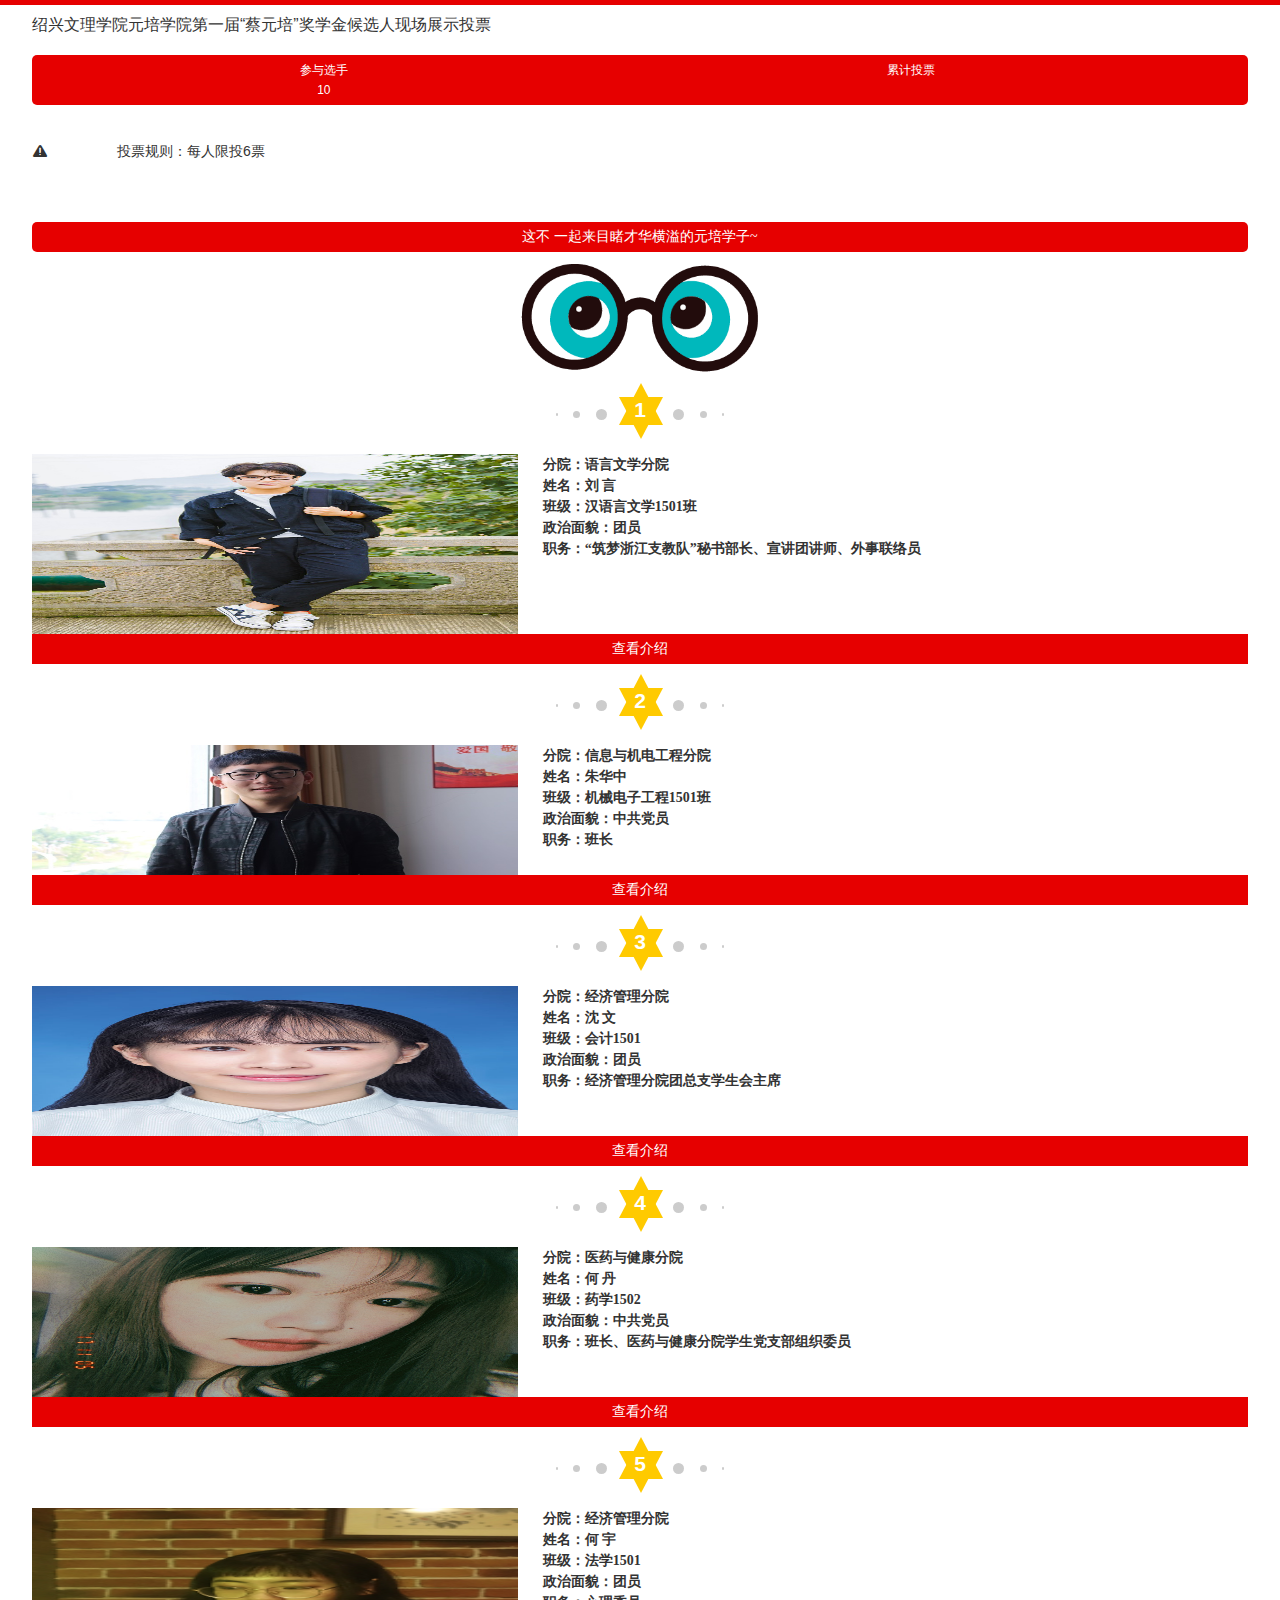
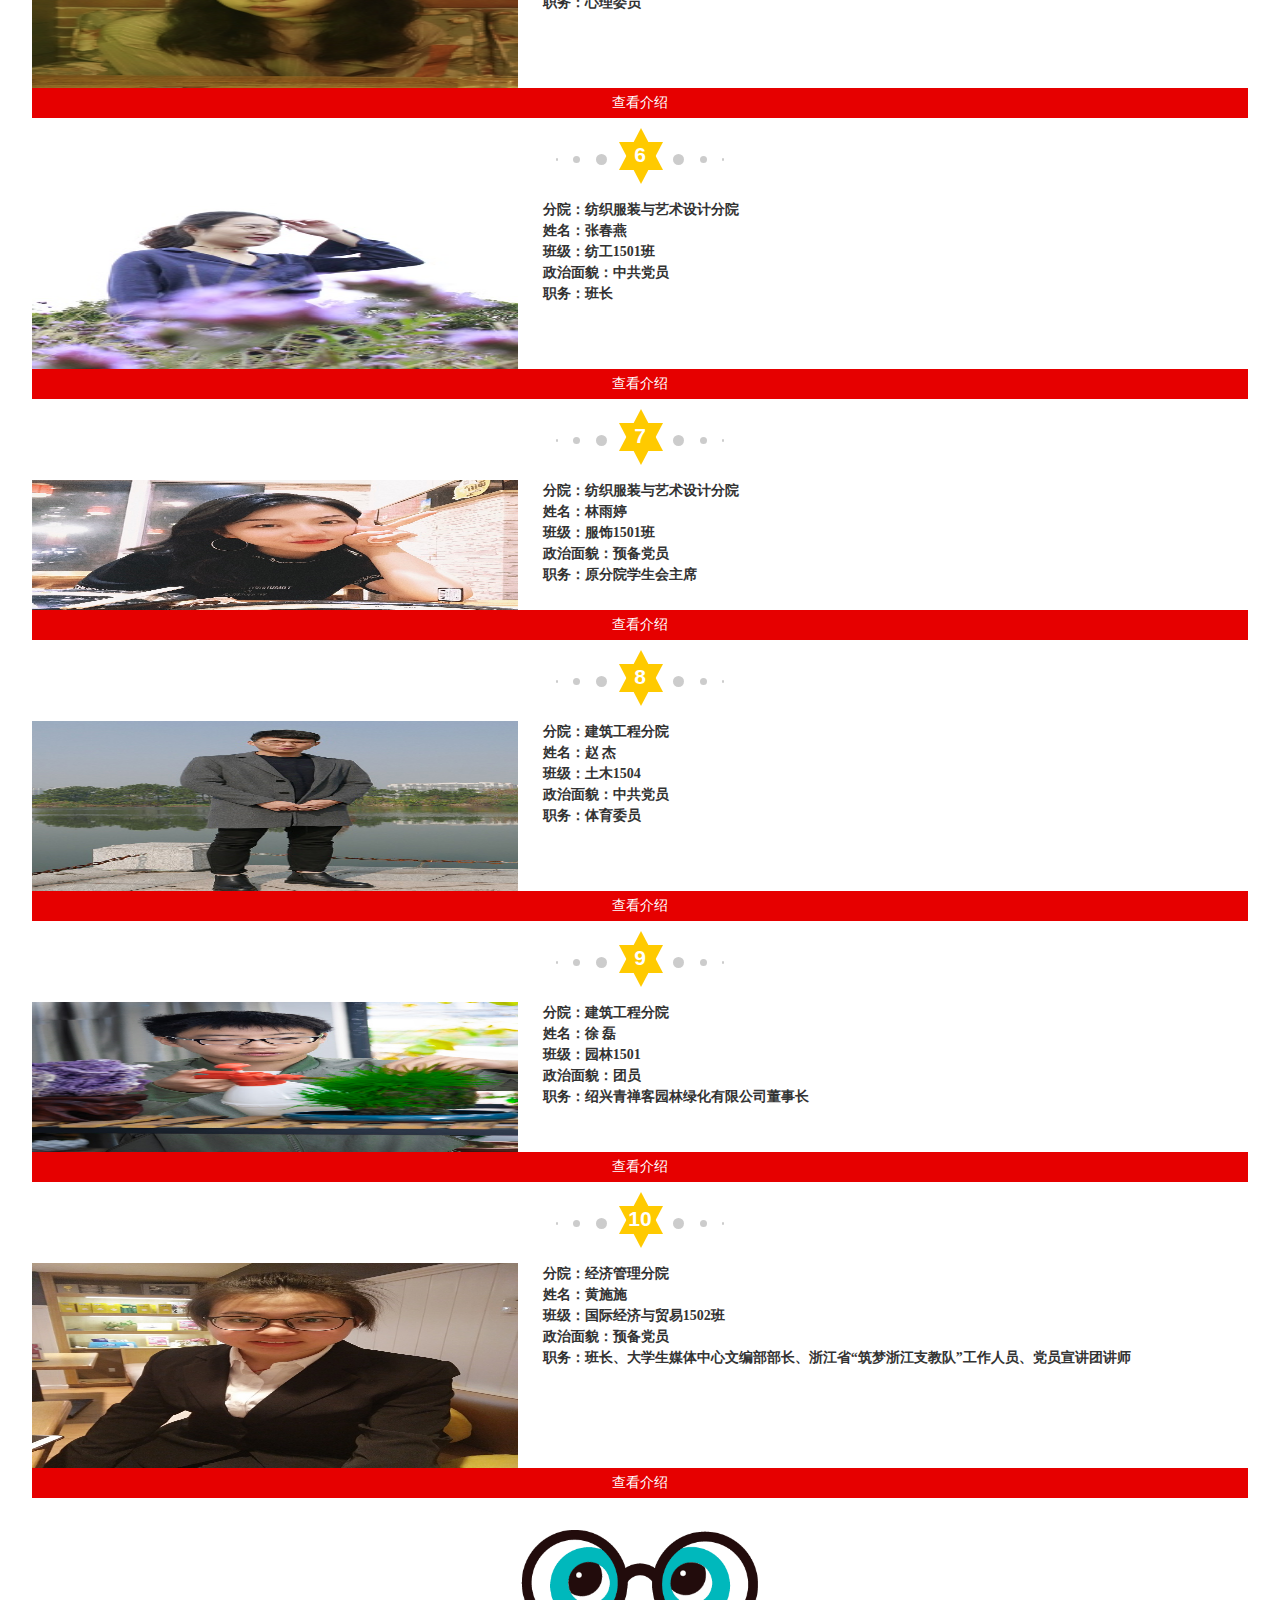
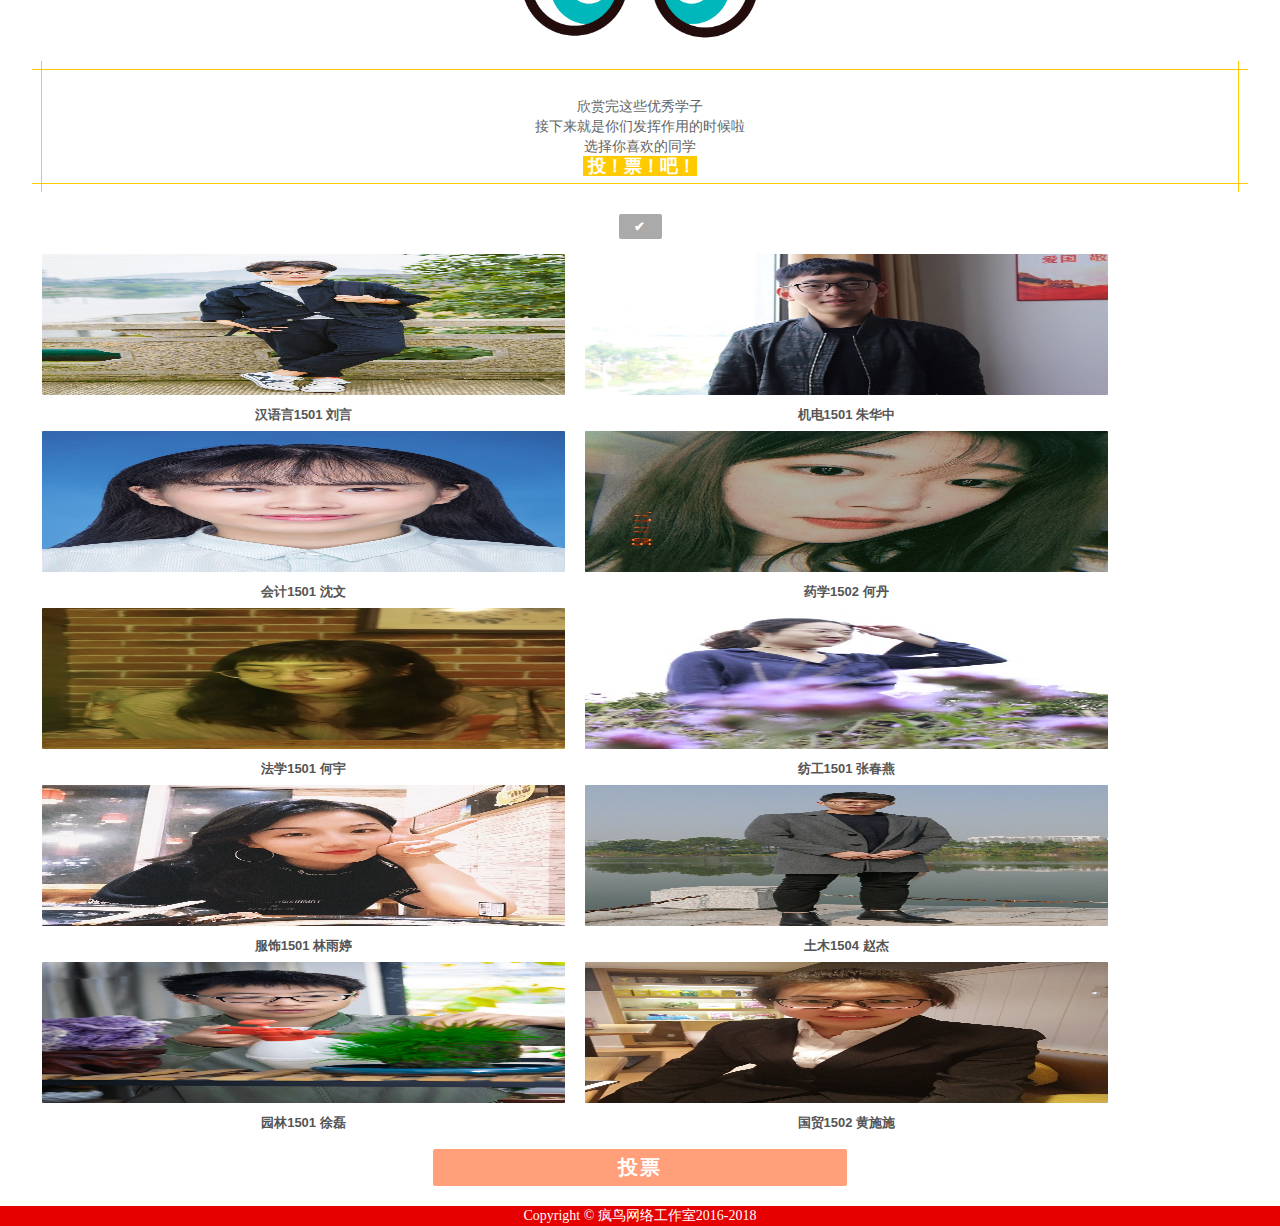
<file: index.html>
<!DOCTYPE html>
<html>

	<head>
		<meta charset="utf-8" />
		<title>绍兴文理学院元培学院第一届“蔡元培”奖学金投票</title>
		<link rel="stylesheet" type="text/css" href="css/style.css" />
		<link rel="stylesheet" type="text/css" href="css/iconfont.css" />
		<link rel="stylesheet" type="text/css" href="css/style1.css" />
		<meta name="viewport" content="initial-scale=1, maximum-scale=3, minimum-scale=1, user-scalable=no">
	</head>

	<body>
		<div class="wapwrap">

			<div class="navbar navbar-poll wapnavbar">
				<div class="navbar-inner ">
				</div>
			</div>

			<div class="container bodycontainer">

				<div class="votetitle">
					<h4>绍兴文理学院元培学院第一届“蔡元培”奖学金候选人现场展示投票</h4>
				</div>

				<div class="wxvoteinfo">
					<ul class="inline">
						<li>参与选手<br>10</li>
						<li class="left-border">累计投票<br><span id="wxallvotenum">&nbsp;</span></li>
						<!--<li class="left-border">访问次数<br><span id="wxallviewnum">&nbsp;</span></li>-->
					</ul>
				</div>

				<div class="blockcell">
					<span class="iconfont icon-jinggao"></span>
					<span class="vote-info">投票规则：每人限投6票</span>
				</div>
				<!--<div class="blockcell">
					<span class="iconfont icon-jieshao"></span>
					<span class="act-info">活动介绍：</span>
					<span class="act-infox">本次为绍兴文理学院元培学院奖学金投票，投票结果将评选为奖学金成员</span>
				</div>-->
				<div class="vote-middle-mess">
					<span>这不 一起来目睹才华横溢的元培学子~</span>
				</div>
				<section class="" style=" text-align: center; margin-top: 10px; margin-bottom: 10px;  box-sizing: border-box; ">
					<img style="vertical-align: middle; box-sizing: border-box; width: 20% !important; height: auto !important; visibility: visible !important;" class=" __bg_gif" data-ratio="0.4552632" data-w="380" width="20%" data-type="gif" _width="20%" src="img/0.gif" data-order="0" data-fail="0">
				</section>
				<section class="" style="   box-sizing: border-box; " powered-by="xiumi.us">
					<section class="" style=" margin-top: 10px; margin-bottom: 10px; text-align: center;  box-sizing: border-box; ">
						<section class="" style="display: inline-block; vertical-align: middle; box-sizing: border-box;">
							<section style="width: 0.2em; height: 0.2em; display: inline-block; vertical-align: middle; border-radius: 100%; background-color: rgb(204, 204, 204); box-sizing: border-box;"></section>
							<section style="width: 0.5em; height: 0.5em; display: inline-block; vertical-align: middle; margin-right: 0.8em; margin-left: 0.8em; border-radius: 100%; background-color: rgb(204, 204, 204); box-sizing: border-box;"></section>
							<section style="width: 0.8em; height: 0.8em; display: inline-block; vertical-align: middle; border-radius: 100%; background-color: rgb(204, 204, 204); box-sizing: border-box;"></section>
						</section>
						<section class="" style="width: 3em; margin-right: 0.6em; margin-left: 0.6em; display: inline-block; vertical-align: middle; box-sizing: border-box;">
							<section style="width: 0px; border-bottom: 3em solid rgb(255, 202, 0); border-left: 1.6em solid transparent !important; border-right: 1.6em solid transparent !important; box-sizing: border-box;"></section>
							<section style="margin-top: -2em; width: 0px; border-top: 3em solid rgb(255, 202, 0); box-sizing: border-box; border-left: 1.6em solid transparent !important; border-right: 1.6em solid transparent !important;"></section>
							<section class="" style="width: 2em; height: 2em; margin: -2.6em auto 0.6em; line-height: 2em; font-size: 21px; color: rgb(255, 255, 255); box-sizing: border-box;">
								<p style="box-sizing: border-box;margin-top: 5px;">
									<strong style="box-sizing: border-box;">1</strong>
								</p>
							</section>
						</section>
						<section class="" style="display: inline-block; vertical-align: middle; box-sizing: border-box;">
							<section style="width: 0.8em; height: 0.8em; display: inline-block; vertical-align: middle; border-radius: 100%; background-color: rgb(204, 204, 204); box-sizing: border-box;"></section>
							<section style="width: 0.5em; height: 0.5em; display: inline-block; vertical-align: middle; margin-right: 0.8em; margin-left: 0.8em; border-radius: 100%; background-color: rgb(204, 204, 204); box-sizing: border-box;"></section>
							<section style="width: 0.2em; height: 0.2em; display: inline-block; vertical-align: middle; border-radius: 100%; background-color: rgb(204, 204, 204); box-sizing: border-box;"></section>
						</section>
					</section>
				</section>
				<div class="votelist">
					<div class="vote-stu">
						<div class="vote-stu-img"><img src="img/vote_detail_liuyan.jpg" style="height:180px" /></div>
						<div class="vote-stu-mes">
							<div class="vote-stu-mes-fenyuan"><span>分院：语言文学分院</span></div>
							<div class="vote-stu-mes-name"><span>姓名：刘  言</span></div>
							<div class="vote-stu-mes-class"><span>班级：汉语言文学1501班</span></div>
							<div class="vote-stu-mes-face"><span>政治面貌：团员</span></div>
							<div class="vote-stu-mes-post"><span>职务：“筑梦浙江支教队”秘书部长、宣讲团讲师、外事联络员</span></div>
						</div>
						<div class="vote-stu-buttom">
							<!-- <div class="vote-stu-num">
								<span class="piaoshu"></span>
							</div> -->
							<div class="vote-stu-details">
								<div onclick="isHidden('hide5')">查看介绍</div>
							</div>
						</div>
					</div>
					<div class="vote-main" id="hide5" style="display:none">
						<!--<div class="vote-main-idea">
							坚持学习为本 励志全面发展
						</div>-->
						<div class="vote-main-deed" style="overflow: hidden;">
							<strong style="float: left;">1、获奖荣誉：</strong>
							<div style="float: left;width: 68%;">
								浙江省第六届“民生民意杯”大学生统计调查方案设计大赛本科组一等奖；<br> 第十二届全国大学生文学作品大赛二等奖；
								<br> “新星杯”教师技能大赛二等奖；
								<br> 绍兴文理学院元培学院第六届大学生统计调查方案设计大赛一等奖；
								<br> 绍兴文理学院元培学院第七届大学生党员宣讲团竞赛一等奖；
								<br>绍兴文理学院元培学院“以孝促廉，以廉做忠”诗歌朗诵大赛一等奖；
								<br> 作为“人文系编辑与出版团队”成员之一完成书籍《行业人才进课堂》；
								<br> 综合二等奖学金；
								<br> 社会实践“优秀个人”（2次）
								<br> 担任“新星教育培训学校”语文助教实践期间，被评为“优秀助教”；
								<br> 绍兴文理学院元培学院“优秀讲师”； <br> 12.院报“优秀个人”；
								<br> 院报“优秀记者”；
								<br> 体育优秀奖 </div>
							<strong style="float: left;">2.主要事迹： &nbsp;</strong><br />
							<div style="float: left;width: 68%;">但行好事，不问前程。秉着“一切为了孩子”的信念，她用一支粉笔、一台相机、一份热爱，坚守“筑梦浙江支教队”两年，成功组织“筑梦浙江”2016、2017暑期支教及助学爱心募捐、“情暖山区”衣物捐赠、“心系深山”书籍捐赠等众多公益募捐活动，共计支教工时1500小时，为支教点学校筹款3万余元，撰写活动新闻稿30余篇，教学日志4万余字。她刻苦钻研理论知识，努力提升教学技能，投身科研与技能竞赛，曾获得全国文学作品大赛二等奖、浙江省统计调查大赛一等奖、学院综合奖学金和优秀讲师等荣誉称号。</div>
							<strong style="float: left;">3.教授推荐词：</strong><br />
							<div style="float: left;width: 63%;">公益，对于她而言，不再是简单的爱心传递，更是一份责任的坚持。她心系深山，播种爱，传递爱。凭借着对公益事业的热爱和坚韧不拔的精神，她从自我出发，汇聚众人力量，已成功组织了数十项活动，为支教点募集近3万元爱心捐款，撰稿30余篇，为浙江省高校公益支教合作项目助力。她还多次获得学院综合奖学金、全国大学生文学作品大赛、科研与技能竞赛省级、市级奖项若干。在奋斗的青春路上，她积极传递着正能量！
								<br>
								<div style="float: right;">——语言文学分院——任荣副教授</div>
							</div>
						</div>
					</div>
				</div>
				

				<section class="" style="   box-sizing: border-box; " powered-by="xiumi.us">
					<section class="" style=" margin-top: 10px; margin-bottom: 10px; text-align: center;  box-sizing: border-box; ">
						<section class="" style="display: inline-block; vertical-align: middle; box-sizing: border-box;">
							<section style="width: 0.2em; height: 0.2em; display: inline-block; vertical-align: middle; border-radius: 100%; background-color: rgb(204, 204, 204); box-sizing: border-box;"></section>
							<section style="width: 0.5em; height: 0.5em; display: inline-block; vertical-align: middle; margin-right: 0.8em; margin-left: 0.8em; border-radius: 100%; background-color: rgb(204, 204, 204); box-sizing: border-box;"></section>
							<section style="width: 0.8em; height: 0.8em; display: inline-block; vertical-align: middle; border-radius: 100%; background-color: rgb(204, 204, 204); box-sizing: border-box;"></section>
						</section>
						<section class="" style="width: 3em; margin-right: 0.6em; margin-left: 0.6em; display: inline-block; vertical-align: middle; box-sizing: border-box;">
							<section style="width: 0px; border-bottom: 3em solid rgb(255, 202, 0); border-left: 1.6em solid transparent !important; border-right: 1.6em solid transparent !important; box-sizing: border-box;"></section>
							<section style="margin-top: -2em; width: 0px; border-top: 3em solid rgb(255, 202, 0); box-sizing: border-box; border-left: 1.6em solid transparent !important; border-right: 1.6em solid transparent !important;"></section>
							<section class="" style="width: 2em; height: 2em; margin: -2.6em auto 0.6em; line-height: 2em; font-size: 21px; color: rgb(255, 255, 255); box-sizing: border-box;">
								<p style="box-sizing: border-box;margin-top: 5px;">
									<strong style="box-sizing: border-box;">2</strong>
								</p>
							</section>
						</section>
						<section class="" style="display: inline-block; vertical-align: middle; box-sizing: border-box;">
							<section style="width: 0.8em; height: 0.8em; display: inline-block; vertical-align: middle; border-radius: 100%; background-color: rgb(204, 204, 204); box-sizing: border-box;"></section>
							<section style="width: 0.5em; height: 0.5em; display: inline-block; vertical-align: middle; margin-right: 0.8em; margin-left: 0.8em; border-radius: 100%; background-color: rgb(204, 204, 204); box-sizing: border-box;"></section>
							<section style="width: 0.2em; height: 0.2em; display: inline-block; vertical-align: middle; border-radius: 100%; background-color: rgb(204, 204, 204); box-sizing: border-box;"></section>
						</section>
					</section>
				</section>
				<div class="votelist">
					<div class="vote-stu">
						<div class="vote-stu-img"><img src="img/vote_detail_zhuhuazhong.JPG" style="height:130px" /></div>
						<div class="vote-stu-mes">
							<div class="vote-stu-mes-fenyuan"><span>分院：信息与机电工程分院</span></div>
							<div class="vote-stu-mes-name"><span>姓名：朱华中</span></div>
							<div class="vote-stu-mes-class"><span>班级：机械电子工程1501班</span></div>
							<div class="vote-stu-mes-face"><span>政治面貌：中共党员</span></div>
							<div class="vote-stu-mes-post"><span>职务：班长</span></div>
						</div>
						<div class="vote-stu-buttom">
							<!-- <div class="vote-stu-num">
								<span class="piaoshu"></span>
							</div> -->
							<div class="vote-stu-details">
								<div onclick="isHidden('hide4')">查看介绍</div>
							</div>
						</div>
					</div>
					<div class="vote-main" id="hide4" style="display:none">
						<!--<div class="vote-main-idea">
							英语为圆心 竞赛为半径 拓展自我 挖掘潜能
						</div>-->
						<div class="vote-main-deed" style="overflow: hidden;">
							<strong style="float: left;">1、获奖荣誉：</strong>
							<div style="float: left;width: 68%;">
								2018中国机器人大赛机器人旅游-探险游冠军；
								<br> 2018中国机器人大赛机器人旅游-寻宝游一等奖；
								<br> 2017中国机器人大赛机器人旅游-探险游二等奖；
								<br> 2017中国机器人大赛机器人旅游-寻宝游三等奖；
								<br> 2016学年元培学院特等奖学金；
								<br> 浙江省第五届大学生力学竞赛一等奖；
								<br> 浙江省第四届大学生工程训练综合能力竞赛一等奖；
								<br> 浙江省第三届机器人竞赛-旅游机器人探险游一等奖（第一名）；
								<br> 浙江省第二届机器人竞赛-旅游机器人探险游二等奖；
								<br> 浙江省第三届机器人竞赛-旅游机器人寻宝游二等奖；
								<br> 浙江省第六届大学生力学竞赛三等奖；
								<br> 2016-2017学年省政府奖学金；
								<br> 绍兴市第二届寝室文化节“最美寝室”；
								<br> 浙江省大学生物理创新竞赛三等奖；
								<br> “联通杯”第七届大学生职业生涯规划决赛三等奖；
								<br> 学院首届田径精英赛男子铅球第五名
							</div>
							<strong style="float: left;">2.主要事迹： &nbsp;</strong><br />
							<div style="float: left;width: 68%;">他认真钻研专业知识，他相信成功的秘诀在于永不改变既定的目标和坚持不懈的努力。他在学科竞赛中不断寻求知识，拓宽视野，积累经验，先后参加多项全国、省级学科竞赛奖项并取得优异成绩。他有明确的学习目标，连续三年荣获学院综合奖学金和2016学年特等奖学金。他思想上积极向党组织靠拢现已成为一名中共党员。他积极参加志愿者服务活动，多次受到学院的通报表扬。他不仅是一个有责任心的学生干部也是老师同学心目中的理想班长，多次荣获优秀团干、优秀学生干部、优秀班长等荣誉称号，受到师生的一致认可。</div>
							<strong style="float: left;">3.教授推荐词：</strong><br />
							<div style="float: left;width: 63%;">三年磨一剑，锋芒初尝试。三年的时间里，定力与信念，让他上下求索，行走在学科竞赛的道路上，勇于钻研的他正把知识殿堂之门扣响，获得了一个个骄人的成绩；他不畏挫折，永不言弃，把创新当成快乐，敢为人先，引领变化，追求卓越，探索不息，曾在2018中国机器人大赛与全国名校学子同台竞技，一路勇攀高峰夺取了探险游项目冠军。三年的时间里，他任劳任怨，诚诚恳恳为同学服务，获得一个个优秀的荣誉；三年的时间里，他心向社会，积极参加社会志愿和实践活动，受到不少好评。三年的磨砺，我们看到他努力扎实的脚印，感受到元培人自信、踏实、积极的精神风貌。

								<br>
								<div style="float: right;">—— 信息与机电工程分院 潘慧教授</div>
							</div>
						</div>
					</div>
				</div>
				
				<section class="" style="   box-sizing: border-box; " powered-by="xiumi.us">
					<section class="" style=" margin-top: 10px; margin-bottom: 10px; text-align: center;  box-sizing: border-box; ">
						<section class="" style="display: inline-block; vertical-align: middle; box-sizing: border-box;">
							<section style="width: 0.2em; height: 0.2em; display: inline-block; vertical-align: middle; border-radius: 100%; background-color: rgb(204, 204, 204); box-sizing: border-box;"></section>
							<section style="width: 0.5em; height: 0.5em; display: inline-block; vertical-align: middle; margin-right: 0.8em; margin-left: 0.8em; border-radius: 100%; background-color: rgb(204, 204, 204); box-sizing: border-box;"></section>
							<section style="width: 0.8em; height: 0.8em; display: inline-block; vertical-align: middle; border-radius: 100%; background-color: rgb(204, 204, 204); box-sizing: border-box;"></section>
						</section>
						<section class="" style="width: 3em; margin-right: 0.6em; margin-left: 0.6em; display: inline-block; vertical-align: middle; box-sizing: border-box;">
							<section style="width: 0px; border-bottom: 3em solid rgb(255, 202, 0); border-left: 1.6em solid transparent !important; border-right: 1.6em solid transparent !important; box-sizing: border-box;"></section>
							<section style="margin-top: -2em; width: 0px; border-top: 3em solid rgb(255, 202, 0); box-sizing: border-box; border-left: 1.6em solid transparent !important; border-right: 1.6em solid transparent !important;"></section>
							<section class="" style="width: 2em; height: 2em; margin: -2.6em auto 0.6em; line-height: 2em; font-size: 21px; color: rgb(255, 255, 255); box-sizing: border-box;">
								<p style="box-sizing: border-box;margin-top: 5px;">
									<strong style="box-sizing: border-box;">3</strong>
								</p>
							</section>
						</section>
						<section class="" style="display: inline-block; vertical-align: middle; box-sizing: border-box;">
							<section style="width: 0.8em; height: 0.8em; display: inline-block; vertical-align: middle; border-radius: 100%; background-color: rgb(204, 204, 204); box-sizing: border-box;"></section>
							<section style="width: 0.5em; height: 0.5em; display: inline-block; vertical-align: middle; margin-right: 0.8em; margin-left: 0.8em; border-radius: 100%; background-color: rgb(204, 204, 204); box-sizing: border-box;"></section>
							<section style="width: 0.2em; height: 0.2em; display: inline-block; vertical-align: middle; border-radius: 100%; background-color: rgb(204, 204, 204); box-sizing: border-box;"></section>
						</section>
					</section>
				</section>
				<div class="votelist">
					<div class="vote-stu">
						<div class="vote-stu-img"><img src="img/vote_detail_shenwen.png" style="height:150px" /></div>
						<div class="vote-stu-mes">
							<div class="vote-stu-mes-fenyuan"><span>分院：经济管理分院</span></div>
							<div class="vote-stu-mes-name"><span>姓名：沈  文</span></div>
							<div class="vote-stu-mes-class"><span>班级：会计1501</span></div>
							<div class="vote-stu-mes-face"><span>政治面貌：团员</span></div>
							<div class="vote-stu-mes-post"><span>职务：经济管理分院团总支学生会主席</span></div>
						</div>
						<div class="vote-stu-buttom">
							<!-- <div class="vote-stu-num">
								<span class="piaoshu"></span>
							</div> -->
							<div class="vote-stu-details">
								<div onclick="isHidden('hide1')">查看介绍</div>
							</div>
						</div>
					</div>
					<div class="vote-main" id="hide1" style="display:none">
						<!--<div class="vote-main-idea">
							执着设计之路 专业成就竞赛
						</div>-->
						<div class="vote-main-deed" style="overflow: hidden;">
							<strong style="float: left;">1、获奖荣誉：</strong>
							<div style="float: left;width: 68%;">
								2017学年国家奖学金;<br> 浙江省大学生高等数学竞赛二等奖；
								<br> 浙江省第十二届大学生电子商务竞赛三等奖；
								<br> 浙江省政府奖学金；
								<br> 绍兴市电子商务竞赛三等奖；
								<br> 绍兴市第八届大学生管理案例分析大赛三等奖；
								<br> 院2017学年综合一等奖学金；
								<br> 院2016学年综合一等奖学金；
								<br> 院2015学年综合一等奖学金；
								<br> 院第七届ERP沙盘模拟竞赛三等奖；
								<br> 院第八届ERP沙盘模拟竞赛三等奖；
								<br> 院2016学年寒假社会实践先进个人；
								<br> 院2016学年暑期社会实践先进个人；
								<br> 院2017学年寒假社会实践先进个人；
								<br> 院2017学年暑期社会实践先进个人；
								<br> 院2017学年十佳学生干部；
								<br> 院2017学年优秀团学干部；
								<br> 院2016、2017学年优秀学生干部；
								<br> 院职业生涯规划与创新创意大赛三等奖；
								<br> 院勤工俭学先进个人；
								<br> 院优秀班主任助理；
								<br> 院挑战杯创业大赛优胜奖；
								<br> 分院2016学年十佳学生会干部；
								<br> 分院2016学年优秀团学干部；
								<br> 分院PS设计大赛一等奖；
								<br> 分院PPT制作大赛一等奖；
								<br> 分院家乡秀活动团体一等奖；
								<br> 分院第六届大学生职业生涯规划大赛二等奖；
								<br> “我身边的经济学”征文比赛二等奖；
								<br> 分院电子商务优秀工作者；
								<br> 分院财会信息化优秀工作者
							</div>
							<strong style="float: left;">2.主要事迹： &nbsp;</strong><br />
							<div style="float: left;width: 68%;">她学习勤奋刻苦，孜孜不倦。课上她奋笔疾书汲取知识，课下她勤于思考拓展思维。不曾有丝毫懈怠的她，连续三年获院综合一等奖学金。她工作任劳任怨，兢兢业业。坚守“俯首甘为孺子牛”的信念，曾担任分院学生会主席、网信部部长、班主任助理，有良好的组织领导及沟通协作能力。曾多次组织大型活动，业绩突出，被评为优秀学生干部、十佳学生干部等。她积极进取，思维敏捷。她活跃在各项学科竞赛、文化活动中，从赛前的认真筹备，赛时的沉着冷静，再到赛后的总结反思，使她获得了多项国家级、省市级、校级荣誉。她深知不可以一时之得意，而自夸其能；亦不可以一时之失意，而自坠其志。登峰造极境，在追求卓越的道路上，她永不停歇。</div>
							<strong style="float: left;">3.教授推荐词：</strong><br />
							<div style="float: left;width: 63%;">入学至今，她一直刻苦学习，成绩优秀，有较强的思辨和动手能力，获国家奖学金、省政府奖学金等多项荣誉。她工作认真负责，高质高效。作为分院团总支学生会主席，积极与在绍高校学生干部团队沟通合作，扩大了团学的号召力和影响力。她严于律己，以身作则，多次被评为优秀学生干部，发挥了模范带头作用。她积极向上，努力拼搏，获浙江省高等数学竞赛二等奖、浙江省电子商务竞赛三等奖等多项荣誉。山可以很高，但是高不过勇于攀登的人；路可以很长，但是长不过不停迈动的脚步。她始终以做一个有“经济学思维，管理学素养”的快乐经管人为目标，立足本专业，着眼于未来，是一名优秀的经管学子。
								<br>
								<div style="float: right;">——经济管理分院 杨文兵教授</div>
							</div>
						</div>
					</div>
				</div>
				

				<section class="" style="   box-sizing: border-box; " powered-by="xiumi.us">
					<section class="" style=" margin-top: 10px; margin-bottom: 10px; text-align: center;  box-sizing: border-box; ">
						<section class="" style="display: inline-block; vertical-align: middle; box-sizing: border-box;">
							<section style="width: 0.2em; height: 0.2em; display: inline-block; vertical-align: middle; border-radius: 100%; background-color: rgb(204, 204, 204); box-sizing: border-box;"></section>
							<section style="width: 0.5em; height: 0.5em; display: inline-block; vertical-align: middle; margin-right: 0.8em; margin-left: 0.8em; border-radius: 100%; background-color: rgb(204, 204, 204); box-sizing: border-box;"></section>
							<section style="width: 0.8em; height: 0.8em; display: inline-block; vertical-align: middle; border-radius: 100%; background-color: rgb(204, 204, 204); box-sizing: border-box;"></section>
						</section>
						<section class="" style="width: 3em; margin-right: 0.6em; margin-left: 0.6em; display: inline-block; vertical-align: middle; box-sizing: border-box;">
							<section style="width: 0px; border-bottom: 3em solid rgb(255, 202, 0); border-left: 1.6em solid transparent !important; border-right: 1.6em solid transparent !important; box-sizing: border-box;"></section>
							<section style="margin-top: -2em; width: 0px; border-top: 3em solid rgb(255, 202, 0); box-sizing: border-box; border-left: 1.6em solid transparent !important; border-right: 1.6em solid transparent !important;"></section>
							<section class="" style="width: 2em; height: 2em; margin: -2.6em auto 0.6em; line-height: 2em; font-size: 21px; color: rgb(255, 255, 255); box-sizing: border-box;">
								<p style="box-sizing: border-box;margin-top: 5px;">
									<strong style="box-sizing: border-box;">4</strong>
								</p>
							</section>
						</section>
						<section class="" style="display: inline-block; vertical-align: middle; box-sizing: border-box;">
							<section style="width: 0.8em; height: 0.8em; display: inline-block; vertical-align: middle; border-radius: 100%; background-color: rgb(204, 204, 204); box-sizing: border-box;"></section>
							<section style="width: 0.5em; height: 0.5em; display: inline-block; vertical-align: middle; margin-right: 0.8em; margin-left: 0.8em; border-radius: 100%; background-color: rgb(204, 204, 204); box-sizing: border-box;"></section>
							<section style="width: 0.2em; height: 0.2em; display: inline-block; vertical-align: middle; border-radius: 100%; background-color: rgb(204, 204, 204); box-sizing: border-box;"></section>
						</section>
					</section>
				</section>
				<div class="votelist">
					<div class="vote-stu">
						<div class="vote-stu-img"><img src="img/vote_detail_hedan.png" style="height:150px" /></div>
						<div class="vote-stu-mes">
							<div class="vote-stu-mes-fenyuan"><span>分院：医药与健康分院</span></div>
							<div class="vote-stu-mes-name"><span>姓名：何  丹</span></div>
							<div class="vote-stu-mes-class"><span>班级：药学1502</span></div>
							<div class="vote-stu-mes-face"><span>政治面貌：中共党员</span></div>
							<div class="vote-stu-mes-post"><span>职务：班长、医药与健康分院学生党支部组织委员</span></div>
						</div>
						<div class="vote-stu-buttom">
							<!-- <div class="vote-stu-num">
								<span class="piaoshu"></span>
							</div> -->
							<div class="vote-stu-details">
								<div onclick="isHidden('hide2')">查看介绍</div>
							</div>
						</div>

					</div>
					<div class="vote-main" id="hide2" style="display:none">
						<!--<div class="vote-main-idea">
							凡事“一定要” 力求“全面发展”
						</div>-->
						<div class="vote-main-deed" style="overflow: hidden;">
							<strong style="float: left;">1、获奖荣誉：</strong>
							<div style="float: left;width: 68%;">
								浙江省第九届大学生生命科学竞赛三等奖；<br> 学院“震元杯”生命科学竞赛二等奖；
								<br> 学院创新项目设计比赛一等奖；
								<br> 浙江省政府奖学金（1次）；
								<br> 综合一等奖学金（3次)；
								<br> 2015学年“优秀学生干部”、“优秀团员”、“优秀教学信息员”；
								<br> 2016学年“优秀团员”、“优秀标兵”、“百佳寝室长”、社会实践先进个人；
								<br> 2017学年“优秀学生干部”、“优秀党务工作者”、“先锋引领岗先进个人”、党校预备党员优秀学员、社会实践先进个人
							</div>
							<strong style="float: left;">2.主要事迹： &nbsp;</strong><br />
							<div style="float: left;width: 68%;">永葆先进，不忘青春使命。争先创优，树立党员标杆。作为一名学生党员，带头刻苦学习，多次荣获综合一等奖学金、省政府奖学金。投身科研实践，参与省级新苗计划，申报市级课题，荣获浙江省大学生生命科学竞赛三等奖；开拓创新，争做引领先锋。筹建医药与健康分院党务中心并担任党务中心主任，开创与东浦街道社区卫生服务中心的党建共建特色品牌，组建“安宁疗护”服务志愿队，号召近百名党员和积极分子参与其中，累计服务时长约3000小时。开展党员结对帮扶，帮扶同学的学习成绩由班级后1/2提升至前10。出色完成先锋引领岗指标并荣获先进个人；服务师生，弘扬奉献精神。身兼班长和支部组织委员，在班中，尽心尽力为同学服务；在党支部，规范学生入党流程，认真整改和完善档案百余份，被评为“十佳学生干部”和“优秀党务工作者”。</div>
							<strong style="float: left;">3.教授推荐词：</strong><br />
							<div style="float: left;width: 63%;">何丹同学，刻苦努力、认真钻研，成绩优秀立标杆；思想进步、积极向上，争创引领树先锋；工作认真、踏实负责，服务同学讲奉献。在攀登科学高峰的路上，坚韧不拔是她的品质，学习竞赛奖项成果得体现；在日常生活中，活泼开朗是她的性格，欢声笑语绽放温暖光彩，深受同学们喜爱；在班长和党务工作者的岗位上，乐于奉献是她的工作秉性，用汗水、青春诠释全心全意为师生服务，为分院的党建出大力。君臣佐使医身，升降沉浮修心。作为医药人，她将带着无限的赤诚之心，开拓进取，书写新的篇章。
								<br>
								<div style="float: right;">——医药与健康分院 —周瑾教授</div>
							</div>
						</div>
					</div>
				</div>

				<section class="" style="   box-sizing: border-box; " powered-by="xiumi.us">
					<section class="" style=" margin-top: 10px; margin-bottom: 10px; text-align: center;  box-sizing: border-box; ">
						<section class="" style="display: inline-block; vertical-align: middle; box-sizing: border-box;">
							<section style="width: 0.2em; height: 0.2em; display: inline-block; vertical-align: middle; border-radius: 100%; background-color: rgb(204, 204, 204); box-sizing: border-box;"></section>
							<section style="width: 0.5em; height: 0.5em; display: inline-block; vertical-align: middle; margin-right: 0.8em; margin-left: 0.8em; border-radius: 100%; background-color: rgb(204, 204, 204); box-sizing: border-box;"></section>
							<section style="width: 0.8em; height: 0.8em; display: inline-block; vertical-align: middle; border-radius: 100%; background-color: rgb(204, 204, 204); box-sizing: border-box;"></section>
						</section>
						<section class="" style="width: 3em; margin-right: 0.6em; margin-left: 0.6em; display: inline-block; vertical-align: middle; box-sizing: border-box;">
							<section style="width: 0px; border-bottom: 3em solid rgb(255, 202, 0); border-left: 1.6em solid transparent !important; border-right: 1.6em solid transparent !important; box-sizing: border-box;"></section>
							<section style="margin-top: -2em; width: 0px; border-top: 3em solid rgb(255, 202, 0); box-sizing: border-box; border-left: 1.6em solid transparent !important; border-right: 1.6em solid transparent !important;"></section>
							<section class="" style="width: 2em; height: 2em; margin: -2.6em auto 0.6em; line-height: 2em; font-size: 21px; color: rgb(255, 255, 255); box-sizing: border-box;">
								<p style="box-sizing: border-box;margin-top: 5px;">
									<strong style="box-sizing: border-box;">5</strong>
								</p>
							</section>
						</section>
						<section class="" style="display: inline-block; vertical-align: middle; box-sizing: border-box;">
							<section style="width: 0.8em; height: 0.8em; display: inline-block; vertical-align: middle; border-radius: 100%; background-color: rgb(204, 204, 204); box-sizing: border-box;"></section>
							<section style="width: 0.5em; height: 0.5em; display: inline-block; vertical-align: middle; margin-right: 0.8em; margin-left: 0.8em; border-radius: 100%; background-color: rgb(204, 204, 204); box-sizing: border-box;"></section>
							<section style="width: 0.2em; height: 0.2em; display: inline-block; vertical-align: middle; border-radius: 100%; background-color: rgb(204, 204, 204); box-sizing: border-box;"></section>
						</section>
					</section>
				</section>
				<div class="votelist">
					<div class="vote-stu">
						<div class="vote-stu-img"><img src="img/vote_detail_heyu.png" style="height:180px" /></div>
						<div class="vote-stu-mes">
							<div class="vote-stu-mes-fenyuan"><span>分院：经济管理分院</span></div>
							<div class="vote-stu-mes-name"><span>姓名：何  宇</span></div>
							<div class="vote-stu-mes-class"><span>班级：法学1501</span></div>
							<div class="vote-stu-mes-face"><span>政治面貌：团员</span></div>
							<div class="vote-stu-mes-post"><span>职务：心理委员</span></div>
						</div>
						<div class="vote-stu-buttom">
							<!-- <div class="vote-stu-num">
								<span class="piaoshu"></span>
							</div> -->
							<div class="vote-stu-details">
								<div onclick="isHidden('hide9')">查看介绍</div>
							</div>
						</div>
					</div>
					<div class="vote-main" id="hide9" style="display:none">
						<!--<div class="vote-main-idea">
							执着医学之路 立志守护健康
						</div>-->
						<div class="vote-main-deed" style="overflow: hidden;">
							<strong style="float: left;">1、获奖荣誉：</strong>
							<div style="float: left;width: 68%;">
								绍兴市最美禁毒人；
								<br> 优秀学生干部;
								<br> 浙江省“禁毒防艾”辩论赛团体三等奖；
								<br> 绍兴市宪法主题演讲三等奖；
								<br> 宪法小队出征仪式高校代表；
								<br> 文明校园创建活动先进个人；
								<br> 院辩论赛团体一等奖；
								<br> 经管系辩论赛团体一等奖、最佳辩手；
								<br> 院演讲赛一等奖；
								<br> 优秀学生干部；
								<br> 综合一等奖学金；
								<br> “律政杯”三校辩论赛团体三等奖，最佳辩手；
								<br> 浙江省大学生法律职业能力竞赛模拟法庭团体二等奖；
								<br> 演讲赛个人三等奖；
								<br> 绍兴市九里戒毒所先进教员；
								<br> 综合三等奖学金；
								<br> 人文科学系辩论赛团体二等奖；
								<br> 经济与管理系辩论赛最佳辩手
								<br></div>
							<strong style="float: left;">2.主要事迹： &nbsp;</strong><br />
							<div style="float: left;width: 68%;">大学的学问并不是纸上的学问，学以致用，方得成就。因此她掌握机会，拓展视野，将课堂上所学通过实践进行检验。她在法学会担任会长一职，组织参与各项社会服务，她为戒毒人员授课，为社区公民演讲，不断突破自我。在禁毒事业，普法事业中贡献了一份大学生的力量。也正是因此，她丰富了经历，积累了经验，被评为2018年绍兴市“最美禁毒人”，被绍兴市广播电市总台采访报道。她在宪法宣传日上作为高校代表演讲，被《柯桥日报》等媒体报道。此外，在省、市、校级的演讲、辩论赛中，她也取得了优秀的成绩，多次评为“最佳辩手”。她坚守着“修德求真，传承创新”的院训，努力成为一名优秀的元培学子。</div>
							<strong style="float: left;">3.教授推荐词：</strong><br />
							<div style="float: left;width: 63%;">入学以来，她积极进取，兢兢业业，不仅扎实掌握理论知识，也将其运用于实践，在各项比赛和社会实践活动中都获得了优秀的成绩与评价。在志愿服务中她为禁毒事业增添了一份大学生的力量。她擅长交际，行动力强，能够成为各项活动的优秀组织者。大学生活可以明智育人,可以教人成长,可以使人拥有理想信念，而她也充分在学习生活过程中收获知识，积累经验。三年来，她日积月累，不断进步，是一名优秀的经管学子。

								<br>
								<div style="float: right;">—— 经济管理分院 杨文兵教授</div>
							</div>
						</div>
					</div>
				</div>
				
				<section class="" style="   box-sizing: border-box; " powered-by="xiumi.us">
					<section class="" style=" margin-top: 10px; margin-bottom: 10px; text-align: center;  box-sizing: border-box; ">
						<section class="" style="display: inline-block; vertical-align: middle; box-sizing: border-box;">
							<section style="width: 0.2em; height: 0.2em; display: inline-block; vertical-align: middle; border-radius: 100%; background-color: rgb(204, 204, 204); box-sizing: border-box;">
							</section>
							<section style="width: 0.5em; height: 0.5em; display: inline-block; vertical-align: middle; margin-right: 0.8em; margin-left: 0.8em; border-radius: 100%; background-color: rgb(204, 204, 204); box-sizing: border-box;">
							</section>
							<section style="width: 0.8em; height: 0.8em; display: inline-block; vertical-align: middle; border-radius: 100%; background-color: rgb(204, 204, 204); box-sizing: border-box;">
							</section>
						</section>
						<section class="" style="width: 3em; margin-right: 0.6em; margin-left: 0.6em; display: inline-block; vertical-align: middle; box-sizing: border-box;">
							<section style="width: 0px; border-bottom: 3em solid rgb(255, 202, 0); border-left: 1.6em solid transparent !important; border-right: 1.6em solid transparent !important; box-sizing: border-box;">
							</section>
							<section style="margin-top: -2em; width: 0px; border-top: 3em solid rgb(255, 202, 0); box-sizing: border-box; border-left: 1.6em solid transparent !important; border-right: 1.6em solid transparent !important;">
							</section>
							<section class="" style="width: 2em; height: 2em; margin: -2.6em auto 0.6em; line-height: 2em; font-size: 21px; color: rgb(255, 255, 255); box-sizing: border-box;">
								<p style="box-sizing: border-box;margin-top: 5px;">
									<strong style="box-sizing: border-box;">6</strong>
								</p>
							</section>
						</section>
						<section class="" style="display: inline-block; vertical-align: middle; box-sizing: border-box;">
							<section style="width: 0.8em; height: 0.8em; display: inline-block; vertical-align: middle; border-radius: 100%; background-color: rgb(204, 204, 204); box-sizing: border-box;"></section>
							<section style="width: 0.5em; height: 0.5em; display: inline-block; vertical-align: middle; margin-right: 0.8em; margin-left: 0.8em; border-radius: 100%; background-color: rgb(204, 204, 204); box-sizing: border-box;"></section>
							<section style="width: 0.2em; height: 0.2em; display: inline-block; vertical-align: middle; border-radius: 100%; background-color: rgb(204, 204, 204); box-sizing: border-box;"></section>
						</section>
					</section>

				</section>
				
				<div class="votelist">
					<div class="vote-stu">
						<div class="vote-stu-img"><img src="img/vote_detail_zhangchunyan.jpg" style="height:170px" /></div>
						<div class="vote-stu-mes">
							<div class="vote-stu-mes-fenyuan"><span>分院：纺织服装与艺术设计分院</span></div>
							<div class="vote-stu-mes-name"><span>姓名：张春燕</span></div>
							<div class="vote-stu-mes-class"><span>班级：纺工1501班</span></div>
							<div class="vote-stu-mes-face"><span>政治面貌：中共党员</span></div>
							<div class="vote-stu-mes-post"><span>职务：班长</span></div>
						</div>
						<div class="vote-stu-buttom">
							<!-- <div class="vote-stu-num">
								<span class="piaoshu"></span>
							</div> -->
							<div class="vote-stu-details">
								<div onclick="isHidden('hide10')">查看介绍</div>
							</div>
						</div>
					</div>
					<div class="vote-main" id="hide10" style="display:none">
						<!--<div class="vote-main-idea">
							平凡之人 不平凡之心
						</div>-->
						<div class="vote-main-deed" style="overflow: hidden;">

							<strong style="float: left;">1、获奖荣誉：</strong>
							<div style="float: left;width: 68%;">
								2018.6国家级大学生创新创业训练计划项目（成员）结题；
								<br> 浙江省大学生科技创新活动计划（新苗人才计划）项目（负责人）立项；
								<br> 浙江省第九届大学生职业生涯规划与创业大赛 优胜奖；
								<br> 绍兴市首届大学生职业生涯规划大赛二等奖；
								<br> 院职业生涯规划大赛一等奖；
								<br> 2015学年学院综合奖学金一等奖；
								<br> 2016学年学院综合奖学金一等奖；
								<br> 2017 学年学院综合奖学金 一等奖<br></div>
							<strong style="float: left;">2.主要事迹： &nbsp;</strong><br />
							<div style="float: left;width: 68%;">她热爱生活，敢于挑战。她历任组织委员、院自管会楼层长、班长、三时话剧社社长，师生对她的工作总是肯定；话剧《暗恋桃花源》和《驴得水》是她在学业以外最为骄傲的作品，师生对她的禀赋总是赞赏。她热衷于科研，是国家级大学生创新创业训练计划、浙江省大学生科技创新活动计划（新苗人才计划）的项目负责人。她是未来的探索者，在各级职业生涯规划大赛的舞台上坚定自己的职业理想。她是学习的奋斗者，连续三年荣获院综合一等奖学金。</div>
							<strong style="float: left;">3.教授推荐词：</strong><br />
							<div style="float: left;width: 63%;">她执着、自信地学习；微笑、乐观地生活。 她是踏着知识的针尖翩跹的舞者，她是踩着科学的浪头奔跑的弄潮儿。 她热衷于科研活动，把专业知识付诸实践，实验室是她的舞台，过去的两年里，她在这个舞台上极力绽放光彩。

								<br>
								<div style="float: right;">——纺织服装与艺术设计分院 楼利琴教授</div>
							</div>
						</div>
					</div>
				</div>
				
				<section class="" style="   box-sizing: border-box; " powered-by="xiumi.us">
					<section class="" style=" margin-top: 10px; margin-bottom: 10px; text-align: center;  box-sizing: border-box; ">
						<section class="" style="display: inline-block; vertical-align: middle; box-sizing: border-box;">
							<section style="width: 0.2em; height: 0.2em; display: inline-block; vertical-align: middle; border-radius: 100%; background-color: rgb(204, 204, 204); box-sizing: border-box;"></section>
							<section style="width: 0.5em; height: 0.5em; display: inline-block; vertical-align: middle; margin-right: 0.8em; margin-left: 0.8em; border-radius: 100%; background-color: rgb(204, 204, 204); box-sizing: border-box;"></section>
							<section style="width: 0.8em; height: 0.8em; display: inline-block; vertical-align: middle; border-radius: 100%; background-color: rgb(204, 204, 204); box-sizing: border-box;"></section>
						</section>
						<section class="" style="width: 3em; margin-right: 0.6em; margin-left: 0.6em; display: inline-block; vertical-align: middle; box-sizing: border-box;">
							<section style="width: 0px; border-bottom: 3em solid rgb(255, 202, 0); border-left: 1.6em solid transparent !important; border-right: 1.6em solid transparent !important; box-sizing: border-box;"></section>
							<section style="margin-top: -2em; width: 0px; border-top: 3em solid rgb(255, 202, 0); box-sizing: border-box; border-left: 1.6em solid transparent !important; border-right: 1.6em solid transparent !important;"></section>
							<section class="" style="width: 2em; height: 2em; margin: -2.6em auto 0.6em; line-height: 2em; font-size: 21px; color: rgb(255, 255, 255); box-sizing: border-box;">
								<p style="box-sizing: border-box;margin-top: 5px;">
									<strong style="box-sizing: border-box;">7</strong>
								</p>
							</section>
						</section>
						<section class="" style="display: inline-block; vertical-align: middle; box-sizing: border-box;">
							<section style="width: 0.8em; height: 0.8em; display: inline-block; vertical-align: middle; border-radius: 100%; background-color: rgb(204, 204, 204); box-sizing: border-box;"></section>
							<section style="width: 0.5em; height: 0.5em; display: inline-block; vertical-align: middle; margin-right: 0.8em; margin-left: 0.8em; border-radius: 100%; background-color: rgb(204, 204, 204); box-sizing: border-box;"></section>
							<section style="width: 0.2em; height: 0.2em; display: inline-block; vertical-align: middle; border-radius: 100%; background-color: rgb(204, 204, 204); box-sizing: border-box;"></section>
						</section>
					</section>
				</section>
				<div class="votelist">
					<div class="vote-stu">
						<div class="vote-stu-img"><img src="img/vote_detail_linyuting.jpg" /></div>
						<div class="vote-stu-mes">
							<div class="vote-stu-mes-fenyuan"><span>分院：纺织服装与艺术设计分院</span></div>
							<div class="vote-stu-mes-name"><span>姓名：林雨婷</span></div>
							<div class="vote-stu-mes-class"><span>班级：服饰1501班</span></div>
							<div class="vote-stu-mes-face"><span>政治面貌：预备党员</span></div>
							<div class="vote-stu-mes-post"><span>职务：原分院学生会主席</span></div>
						</div>
						<div class="vote-stu-buttom">
							<!-- <div class="vote-stu-num">
								<span class="piaoshu"></span>
							</div> -->
							<div class="vote-stu-details">
								<div onclick="isHidden('hide6')">查看介绍</div>
							</div>
						</div>

					</div>
					<div class="vote-main" id="hide6" style="display:none">
						<!--<div class="vote-main-idea">
							践行经管理念，铸就创新思维
						</div>-->
						<div class="vote-main-deed" style="overflow: hidden;">
							<!--<strong>1、标志性成果：</strong><br />-->
							<strong style="float: left;">1、获奖荣誉：</strong>
							<div style="float: left;width: 68%;">

								2017学年国家奖学金；<br> 2018年3月二十一届“真皮标志杯”中国国际皮革裘皮时装设计大赛获最具网络人气奖；
								<br> 2018年绍兴市第二届大学生文创产业与艺术设计大赛“纺织品纹样设计”赛项本科组一等奖；
								<br> 2018年绍兴市第二届大学生文创产业与艺术设计大赛“纺织品纹样设计”赛项本科组二等奖；
								<br> 主持绍兴市大学生科技创新项目立项——“高性能无缝孔冲锋衣关键技术研发”；
								<br> 2016-2017学年学院综合一等奖学金；
								<br> 2018年“联通杯”第七届大学生职业生涯与创新创业大赛获职业规划类一等奖 ；
								<br> 2018年 “创青春”大学生创业大赛一等奖 ；
								<br> 2017学年“十佳学生干部”；
								<br> 2017学年“院级优秀班主任助理” ；
								<br> 2017学年“优秀团学干部” ；
								<br> 2017学年学院“优秀学生干部”荣誉称号；
								<br> 2016学年学院“优秀学生干部”荣誉称号；
								<br> 2016学年学院“优秀心理工作者”荣誉称号；
								<br> 连续3次在大学生寒暑期社会实践中获“先进个人”荣誉称号；
								<br> 2016学年学院“优秀团员”荣誉称号
							</div>
							<strong style="float: left;">2.主要事迹： &nbsp;</strong><br />
							<div style="float: left;width: 68%;">一念执着，踏实认真，她曾先后担任分院学生会主席，系心理部部长，新生班主任助理，魅力口才社副社长。她是优秀的学生骨干，她的汗水在诸多岗位上畅想着奋斗的诗篇。 一颗善心，满怀热情，她的身影在志愿活动中绽放温暖的光彩。为萍水相逢的少年照亮他们的“橙色梦想”——建立了一支专门为智障儿童提供援助的团队。将绘画设计与公益相结合，以自己所学之长，用心公益，服务社会。 她不畏艰难，开拓向前，对设计的莫名倾心使她步履不停的行走在服装设计的追梦道路上，光环与荣誉的背后，我们看见一个用汗水去浸透学海纸张的怀梦青年。 她的仁爱，是我们的标杆；她的勤勉，是我们的指南。她是蔚蓝天空上一米绚烂的光彩！
							</div>
							<strong style="float: left;">3.教授推荐词：</strong><br />
							<div style="float: left;width: 63%;">做一个匠人，修一颗匠心 —— 从大一进校开始她就有了清晰的大学目标。在探索知识的道路上，她孜孜不倦；在日常的学习生活中，她乐于助人；在学生会主席的岗位上，她踏实肯干。三年来收获各类省级、市级、校级荣誉，她，一直在践行着心目中的“工匠”精神，在服装设计师的追梦道路上步履不停；她的身影还在志愿活动中绽放温暖的光彩，她将绘画设计与公益紧密联系，在志愿者活动中利用自身所学，向一群“特殊儿童”传递自己五彩的世界。 她对未来充满着自信和憧憬。我相信，她会用自己的真诚和实力，用青春的澎湃与闪光的言行来赢得大家的认可与赞赏！

								<br>
								<div style="float: right;">——纺织服装与艺术设计分院  楼利琴教授</div>
							</div>
						</div>
					</div>

				</div>

				

				<section class="" style="   box-sizing: border-box; " powered-by="xiumi.us">
					<section class="" style=" margin-top: 10px; margin-bottom: 10px; text-align: center;  box-sizing: border-box; ">
						<section class="" style="display: inline-block; vertical-align: middle; box-sizing: border-box;">
							<section style="width: 0.2em; height: 0.2em; display: inline-block; vertical-align: middle; border-radius: 100%; background-color: rgb(204, 204, 204); box-sizing: border-box;"></section>
							<section style="width: 0.5em; height: 0.5em; display: inline-block; vertical-align: middle; margin-right: 0.8em; margin-left: 0.8em; border-radius: 100%; background-color: rgb(204, 204, 204); box-sizing: border-box;"></section>
							<section style="width: 0.8em; height: 0.8em; display: inline-block; vertical-align: middle; border-radius: 100%; background-color: rgb(204, 204, 204); box-sizing: border-box;"></section>
						</section>
						<section class="" style="width: 3em; margin-right: 0.6em; margin-left: 0.6em; display: inline-block; vertical-align: middle; box-sizing: border-box;">
							<section style="width: 0px; border-bottom: 3em solid rgb(255, 202, 0); border-left: 1.6em solid transparent !important; border-right: 1.6em solid transparent !important; box-sizing: border-box;"></section>
							<section style="margin-top: -2em; width: 0px; border-top: 3em solid rgb(255, 202, 0); box-sizing: border-box; border-left: 1.6em solid transparent !important; border-right: 1.6em solid transparent !important;"></section>
							<section class="" style="width: 2em; height: 2em; margin: -2.6em auto 0.6em; line-height: 2em; font-size: 21px; color: rgb(255, 255, 255); box-sizing: border-box;">
								<p style="box-sizing: border-box;margin-top: 5px;">
									<strong style="box-sizing: border-box;">8</strong>
								</p>
							</section>
						</section>
						<section class="" style="display: inline-block; vertical-align: middle; box-sizing: border-box;">
							<section style="width: 0.8em; height: 0.8em; display: inline-block; vertical-align: middle; border-radius: 100%; background-color: rgb(204, 204, 204); box-sizing: border-box;"></section>
							<section style="width: 0.5em; height: 0.5em; display: inline-block; vertical-align: middle; margin-right: 0.8em; margin-left: 0.8em; border-radius: 100%; background-color: rgb(204, 204, 204); box-sizing: border-box;"></section>
							<section style="width: 0.2em; height: 0.2em; display: inline-block; vertical-align: middle; border-radius: 100%; background-color: rgb(204, 204, 204); box-sizing: border-box;"></section>
						</section>
					</section>
				</section>
				<div class="votelist">
					<div class="vote-stu">
						<div class="vote-stu-img"><img src="img/vote_detail_zhaojie.jpg" style="height:170px" /></div>
						<div class="vote-stu-mes">
							<div class="vote-stu-mes-fenyuan"><span>分院：建筑工程分院</span></div>
							<div class="vote-stu-mes-name"><span>姓名：赵  杰</span></div>
							<div class="vote-stu-mes-class"><span>班级：土木1504</span></div>
							<div class="vote-stu-mes-face"><span>政治面貌：中共党员</span></div>
							<div class="vote-stu-mes-post"><span>职务：体育委员</span></div>
						</div>
						<div class="vote-stu-buttom">
							<!-- <div class="vote-stu-num">
								<span class="piaoshu"></span>
							</div> -->
							<div class="vote-stu-details">
								<div onclick="isHidden('hide7')">查看介绍</div>
							</div>
						</div>
					</div>
					<div class="vote-main" id="hide7" style="display:none">
						<!--<div class="vote-main-idea">
							立身管理之魂，矢志创新务实
						</div>-->
						<div class="vote-main-deed" style="overflow: hidden;">

							<strong style="float: left;">1、获奖荣誉：</strong>
							<div style="float: left;width: 68%;">
								浙江省十七届结构设计竞赛一等奖；
								<br> 浙江省第五届力学竞赛一等奖；
								<br> 浙江省第六届力学竞赛二等奖；
								<br> 第六届全国BIM算量大赛二等奖；
								<br> 2017年大学生物理创新（理论）竞赛二等奖；
								<br> 2015-2016学年浙江省政府奖学金；
								<br> 2016-2017学年浙江省政府奖学金；
								<br> 2015、2016学年学院综合一等奖学金；
								<br> 2017年最美寝室一等奖；
								<br> 学院十三届运动会4*100米第一名
							</div>

							<strong style="float: left;">2.主要事迹： &nbsp;</strong><br />
							<div style="float: left;width: 68%;">“执着求知，追求卓越”是他对学习的态度与信念；“愿望以提升热忱，毅力以磨平高山”是他的人生格言。为此，他始终秉持着“修德求真，传承创新”的院训，刻苦学习，兢兢业业。他先后荣获第十二届全国大学生结构设计竞赛二等奖，省十七届结构设计竞赛一等奖，省第五届力学竞赛一等奖，省第六届力学竞赛二等奖等，收获国家级、省级、市级、校级荣誉若干。他在专业知识的海洋中汲取养分，在各式各样的实验中增长知识，在丰富多彩的比赛中彰显价值，他努力做一名对社会有贡献的人才。</div>
							<strong style="float: left;">3.教授推荐词：</strong><br />
							<div style="float: left;width: 63%;">他是一个刻苦勤奋的人，他做过的结构设计模型可以堆满整个教室。他以优异的学科竞赛成绩印证了应用型人才的培养。2018年对他来说是拼搏奋斗的一年，他以参赛队长的身份，荣获第十七届浙江省大学生结构设计竞赛一等奖第一名，拿到了全国结构设计竞赛的入场券。暑假里经过百来次的练习，在今年11月与全国108所名校同台竞技，让我院的院旗和清华的校旗并排飘扬，与浙江大学并列获得第十二届全国结构设计竞赛二等奖。 他是一个努力学习的人，是国家奖学金得主，曾多次荣获综合一等奖学金。他在学术研究中加强专业知识，提高专业素养，将理论知识与实践有机结合起来，他是令同辈和老师都为之骄傲的卓越学子。
								<br>
								<div style="float: right;">——建筑工程分院 顾晓林副教授</div>
							</div>
						</div>
					</div>
				</div>
				

				<section class="" style="   box-sizing: border-box; " powered-by="xiumi.us">
					<section class="" style=" margin-top: 10px; margin-bottom: 10px; text-align: center;  box-sizing: border-box; ">
						<section class="" style="display: inline-block; vertical-align: middle; box-sizing: border-box;">
							<section style="width: 0.2em; height: 0.2em; display: inline-block; vertical-align: middle; border-radius: 100%; background-color: rgb(204, 204, 204); box-sizing: border-box;"></section>
							<section style="width: 0.5em; height: 0.5em; display: inline-block; vertical-align: middle; margin-right: 0.8em; margin-left: 0.8em; border-radius: 100%; background-color: rgb(204, 204, 204); box-sizing: border-box;"></section>
							<section style="width: 0.8em; height: 0.8em; display: inline-block; vertical-align: middle; border-radius: 100%; background-color: rgb(204, 204, 204); box-sizing: border-box;"></section>
						</section>
						<section class="" style="width: 3em; margin-right: 0.6em; margin-left: 0.6em; display: inline-block; vertical-align: middle; box-sizing: border-box;">
							<section style="width: 0px; border-bottom: 3em solid rgb(255, 202, 0); border-left: 1.6em solid transparent !important; border-right: 1.6em solid transparent !important; box-sizing: border-box;"></section>
							<section style="margin-top: -2em; width: 0px; border-top: 3em solid rgb(255, 202, 0); box-sizing: border-box; border-left: 1.6em solid transparent !important; border-right: 1.6em solid transparent !important;"></section>
							<section class="" style="width: 2em; height: 2em; margin: -2.6em auto 0.6em; line-height: 2em; font-size: 21px; color: rgb(255, 255, 255); box-sizing: border-box;">
								<p style="box-sizing: border-box;margin-top: 5px;">
									<strong style="box-sizing: border-box;">9</strong>
								</p>
							</section>
						</section>
						<section class="" style="display: inline-block; vertical-align: middle; box-sizing: border-box;">
							<section style="width: 0.8em; height: 0.8em; display: inline-block; vertical-align: middle; border-radius: 100%; background-color: rgb(204, 204, 204); box-sizing: border-box;"></section>
							<section style="width: 0.5em; height: 0.5em; display: inline-block; vertical-align: middle; margin-right: 0.8em; margin-left: 0.8em; border-radius: 100%; background-color: rgb(204, 204, 204); box-sizing: border-box;"></section>
							<section style="width: 0.2em; height: 0.2em; display: inline-block; vertical-align: middle; border-radius: 100%; background-color: rgb(204, 204, 204); box-sizing: border-box;"></section>
						</section>
					</section>
				</section>
				<div class="votelist">
					<div class="vote-stu">
						<div class="vote-stu-img"><img src="img/vote_detail_xulei.jpg" style="height:150px" /></div>
						<div class="vote-stu-mes">
							<div class="vote-stu-mes-fenyuan"><span>分院：建筑工程分院</span></div>
							<div class="vote-stu-mes-name"><span>姓名：徐  磊</span></div>
							<div class="vote-stu-mes-class"><span>班级：园林1501</span></div>
							<div class="vote-stu-mes-face"><span>政治面貌：团员</span></div>
							<div class="vote-stu-mes-post"><span>职务：绍兴青禅客园林绿化有限公司董事长</span></div>
						</div>
						<div class="vote-stu-buttom">
							<!-- <div class="vote-stu-num">
								<span class="piaoshu"></span>
							</div> -->
							<div class="vote-stu-details">
								<div onclick="isHidden('hide3')">查看介绍</div>
							</div>
						</div>
					</div>
					<div class="vote-main" id="hide3" style="display:none">
						<!--<div class="vote-main-idea">
							用勤奋实现梦想，用智慧成就人生
						</div>-->
						<div class="vote-main-deed" style="overflow: hidden;">

							<strong style="float: left;">1、获奖荣誉：</strong>
							<div style="float: left;width: 68%;">
								绍兴市“联通杯”第七届大学生职业生涯规划与创新创业大赛创业实践类二等奖；
								<br> 第十届浙江省职业生涯规划与创业大赛创业实践类项目省级三等奖；
							</div>
							<strong style="float: left;">2.主要事迹： &nbsp;</strong><br />
							<div style="float: left;width: 68%;">白天上课忙，晚上护芬芳；时间不够用，熬夜摆花厂；假期植物缺照料，自愿留校当陪护......来自园林1501班的徐磊是一个喜欢花草，热爱生活的阳光大男孩，他既是一位具有“花匠”精神的大四学生，更是一位优秀的创业者。 2015年上半年他加入学院绿化养护团队，从事校园室内绿植养护工作，后因表现优异，连任团队负责人至今；2016年他开始从事与专业相关的创业项目——承接校内外中小型园林绿化设计与施工，同年成功入驻学院创业园；2017年5月，在徐磊同学及其团队的不懈努力下绍兴青禅客园林绿化有限公司问世。目前团队拥有核心成员12名，全职员工3名。截至2018年10月公司营业额已达40万，预计到年底营业额可突破50万；2018年因项目发展需要绍兴市越城区石韵园艺店成立，团队发展也发生质的突破，预计2019年团队营业额突破百万，2020年底突破200万。
							</div>
							<strong style="float: left;">3.教授推荐词：</strong><br />
							<div style="float: left;width: 63%;">徐磊同学天生好动，尤爱花草，喜钻研，擅实践，肯学习，能力强。2017年创办绍兴青禅客园林绿化有限公司，2018年成立绍兴越城区石韵园艺店，与江浙地区多个花木市场商户建立合作关系，与绍兴市总工会、学院相关部门联合举办了多场大型园艺活动，二年内承接多项校内外园林工程，花草销售40万元，业绩喜人，曾获得省大学生职业生涯规划与创业大赛创业实践类三等奖，绍兴市“联通杯”职业生涯规划与创新创业大赛创业实践类二等奖，其综合能力得到了专业老师以及同学们的认可与好评，在校内外享有一定的知名度，在绍兴地区拥有广泛的朋友圈，作为我院大学生创新创业团队代表曾接受绍兴市人民政府新闻办公室专题采访，据此推荐徐磊同学为蔡元培奖学金的候选人。
								<br>
								<div style="float: right;">——建筑工程分院 王国夫副教授</div>
							</div>
						</div>
					</div>
				</div>
				
				<section class="" style="   box-sizing: border-box; " powered-by="xiumi.us">
					<section class="" style=" margin-top: 10px; margin-bottom: 10px; text-align: center;  box-sizing: border-box; ">
						<section class="" style="display: inline-block; vertical-align: middle; box-sizing: border-box;">
							<section style="width: 0.2em; height: 0.2em; display: inline-block; vertical-align: middle; border-radius: 100%; background-color: rgb(204, 204, 204); box-sizing: border-box;"></section>
							<section style="width: 0.5em; height: 0.5em; display: inline-block; vertical-align: middle; margin-right: 0.8em; margin-left: 0.8em; border-radius: 100%; background-color: rgb(204, 204, 204); box-sizing: border-box;"></section>
							<section style="width: 0.8em; height: 0.8em; display: inline-block; vertical-align: middle; border-radius: 100%; background-color: rgb(204, 204, 204); box-sizing: border-box;"></section>
						</section>
						<section class="" style="width: 3em; margin-right: 0.6em; margin-left: 0.6em; display: inline-block; vertical-align: middle; box-sizing: border-box;">
							<section style="width: 0px; border-bottom: 3em solid rgb(255, 202, 0); border-left: 1.6em solid transparent !important; border-right: 1.6em solid transparent !important; box-sizing: border-box;"></section>
							<section style="margin-top: -2em; width: 0px; border-top: 3em solid rgb(255, 202, 0); box-sizing: border-box; border-left: 1.6em solid transparent !important; border-right: 1.6em solid transparent !important;"></section>
							<section class="" style="width: 2em; height: 2em; margin: -2.6em auto 0.6em; line-height: 2em; font-size: 21px; color: rgb(255, 255, 255); box-sizing: border-box;">
								<p style="box-sizing: border-box;margin-top: 5px;">
									<strong style="box-sizing: border-box;">10</strong>
								</p>
							</section>
						</section>
						<section class="" style="display: inline-block; vertical-align: middle; box-sizing: border-box;">
							<section style="width: 0.8em; height: 0.8em; display: inline-block; vertical-align: middle; border-radius: 100%; background-color: rgb(204, 204, 204); box-sizing: border-box;"></section>
							<section style="width: 0.5em; height: 0.5em; display: inline-block; vertical-align: middle; margin-right: 0.8em; margin-left: 0.8em; border-radius: 100%; background-color: rgb(204, 204, 204); box-sizing: border-box;"></section>
							<section style="width: 0.2em; height: 0.2em; display: inline-block; vertical-align: middle; border-radius: 100%; background-color: rgb(204, 204, 204); box-sizing: border-box;"></section>
						</section>
					</section>
				</section>
				<div class="votelist">
					<div class="vote-stu">
						<div class="vote-stu-img"><img src="img/vote_detail_huanshishi.jpg" style="height:205px" /></div>
						<div class="vote-stu-mes">
							<div class="vote-stu-mes-fenyuan"><span>分院：经济管理分院</span></div>
							<div class="vote-stu-mes-name"><span>姓名：黄施施</span></div>
							<div class="vote-stu-mes-class"><span>班级：国际经济与贸易1502班</span></div>
							<div class="vote-stu-mes-face"><span>政治面貌：预备党员</span></div>
							<div class="vote-stu-mes-post"><span>职务：班长、大学生媒体中心文编部部长、浙江省“筑梦浙江支教队”工作人员、党员宣讲团讲师</span></div>
						</div>
						<div class="vote-stu-buttom">
							<!-- <div class="vote-stu-num">
								<span class="piaoshu"></span>
							</div> -->
							<div class="vote-stu-details">
								<div onclick="isHidden('hide8')">查看介绍</div>
							</div>
						</div>
					</div>
					<div class="vote-main" id="hide8" style="display:none">
						<!--<div class="vote-main-idea">
							夯实英语口译能力 助力国际文化交流
						</div>-->
						<div class="vote-main-deed" style="overflow: hidden;">
							<strong style="float: left;">1、获奖荣誉：</strong>
							<div style="float: left;width: 68%;">
								2017年浙江省“民生民意杯”第六届大学生统计调查方案设计大赛一等奖；
								<br> 浙江省“赢动教育杯”第十三届大学生电子商务竞赛三等奖；
								<br> 2017学年国家励志奖学金；
								<br> 2017学年综合一等奖学金；
								<br> 2017学年院级优秀学生干部；
								<br> 2017-2018寒假社会实践先进个人；
								<br> “卡尔.马克思杯”竞赛先进个人；
								<br> 绍兴市第七届大学生电子商务竞赛二等奖；
								<br> 2016学年国家励志奖学金；
								<br> 2016学年综合二等奖学金；
								<br> 2016.5校第六届大学生统计调查方案设计大赛一等奖；
								<br> 校第八届大学生管理案例竞赛二等奖；
								<br> 校第八届大学生电子商务竞赛二等奖；
								<br> 校第七届大学生职业生涯规划大赛院赛二等奖；
								<br> 校第八届大学生职业生涯规划大赛院赛二等奖；
								<br> 校第六届创新创业大赛三等奖；
								<br> 学院“助学.筑梦.铸人”主题征文活动一等奖；
								<br> 学院“以孝促廉，以廉作忠”诗歌朗诵大赛二等奖；
								<br> 获院2016学年“优秀团员”称号；
								<br> 2016学年院级优秀学生干部；
								<br> 2016-2017暑期社会实践先进个人；
								<br> 2016届“院报优秀个人”；
								<br> 2016年浙江省大学生高等数学竞赛三等奖；
								<br> 绍兴市第六届大学生电子商务竞赛三等奖；
								<br> 校第六届大学生职业生涯规划大赛二等奖；
								<br> 校第七届大学生电子商务竞赛三等奖；
								<br> 校第五届职业生涯规划职业规划组优秀奖；
								<br> 获院2015学年“优秀团员”称号；
								<br> 被评为2015届“院报优秀个人”；
								<br> 2015-2016年度电子商务工作“优秀工作者”；
								<br> 2015年 校“院情系况”知识竞赛一等奖校；
							</div>
							<strong style="float: left;">2.主要事迹： &nbsp;</strong><br />
							<div style="float: left;width: 68%;">学以致用是她宝贵的品质，躬行实践是她不懈的坚持。凭借着积极向上的学习热情和一丝不苟的钻研精神，她奋发向上、刻苦创新，完善知识储备，投身各项重要科研赛事。她曾多次作为第一作者，组织带领团队攻克种种难关，斩获浙江省第六届“民生民意杯”大学生统计调查方案设计大赛本科组一等奖、浙江省“赢动教育杯”第十三届大学生电子商务竞赛三等奖、2016年浙江省大学生高等数学竞赛三等奖等省级、市级奖项49余项。同时，不忘初心、刻苦学习的她多次获得国家励志奖学金、综合一等奖学金，积极参与校园实践、社会公益，集体奉献，实践创新，未来的她将迎接更多领域的挑战，强大自我，全面发展。</div>
							<strong style="float: left;">3.教授推荐词：</strong><br />
							<div style="float: left;width: 63%;">学科竞赛是每一个经管人实践真理的堡垒，她凭借着自己的睿智与坚韧，在各大竞赛中摘得了一个又一个的优异成果。敢于突破的人才能勇攀高峰，勇于钻研的人才会越挫越勇，勤奋是阶梯，坚持是资本，就是这样的她，在2017年浙江省第六届“民生民意杯”大学生统计调查方案设计大赛中荣获本科组一等奖，为学院再添一笔省级一等奖的光辉。不局限于理论，不浮躁于实践，在竞赛中驰骋沙场，在公益中默默付出，在学习上精益求精，在生活里稳重前行，堆积的奖项不是她的终点，精彩的人生才是她追逐的港湾。没有一步登天的好运，也没有一蹴而就的成功，只有厚积薄发的努力和业精于勤的钻研陪伴她砥砺前行，创造出一个又一个卓越的高度！
								<br>
								<div style="float: right;">——经济管理分院 杨文兵教授</div>
							</div>
						</div>
					</div>
				</div>

				<section class="" style="  text-align: center; margin-top: 10px; margin-bottom: 10px;  box-sizing: border-box; ">
					<img style="margin-top:20px; margin-bottom:20px;vertical-align: middle; box-sizing: border-box; width: 20% !important; height: auto !important; visibility: visible !important;" class=" __bg_gif" data-ratio="0.4552632" data-w="380" width="20%" data-type="gif" _width="20%" src="img/0.gif" data-order="0" data-fail="0">
				</section>

				<section style="background-color: rgb(255, 255, 255); box-sizing: border-box;">
					<section class="" style="   box-sizing: border-box; " powered-by="xiumi.us">
						<section class="" style=" margin-top: 10px; margin-bottom: 10px;  box-sizing: border-box; ">
							<section class="" style="width: 100%; border-top: 1px solid rgb(255, 202, 0); box-sizing: border-box;"></section>
							<section class="" style="padding-right: 9px; padding-left: 9px; margin-top: -9px; margin-bottom: -9px; box-sizing: border-box;">
								<section class="" style="border-left: 1px solid rgb(255, 202, 0); border-right: 1px solid rgb(255, 202, 0); padding: 15px; box-sizing: border-box;">
									<section class="" style="box-sizing: border-box;" powered-by="xiumi.us">
										<section class="" style="   box-sizing: border-box; ">
											<section class="" style="box-sizing: border-box;">
												<p style="box-sizing: border-box;"><br style="box-sizing: border-box;"></p>
											</section>
										</section>
									</section>
									<section class="" style="box-sizing: border-box;" powered-by="xiumi.us">
										<section class="" style="   box-sizing: border-box; ">
											<section class="" style="text-align: center; font-size: 14px; box-sizing: border-box;">
												<p><span style="color: rgb(99, 99, 99);">欣赏完这些优秀学子</span></p>
												<p><span style="color: rgb(99, 99, 99);">接下来就是你们发挥作用的时候啦</span></p>
												<p><span style="color: rgb(99, 99, 99);">选择你喜欢的同学</span></p>
												<p style="box-sizing: border-box;"><strong style="box-sizing: border-box;"><span style="font-size: 18px; background-color: rgb(255, 202, 0); color: rgb(255, 255, 255); box-sizing: border-box;">&nbsp;投！票！吧！</span></strong>
												</p>
											</section>
										</section>
									</section>
									<section class="" style="box-sizing: border-box;" powered-by="xiumi.us">
										<section class="" style="   box-sizing: border-box; ">
											<section class="" style="box-sizing: border-box;">
												<!-- <p style="box-sizing: border-box; text-align: center;"><span style="color: rgb(99, 99, 99); font-size: 14px;">（投票截止时间：11月17日22:00）</span><br style="box-sizing: border-box;"></p>
												<p style="box-sizing: border-box; text-align: center;"><span style="color: rgb(99, 99, 99); font-size: 14px;"><br></span></p> -->
											</section>
										</section>
									</section>
								</section>
							</section>
							<section class="" style="width: 100%; border-bottom: 1px solid rgb(255, 202, 0); box-sizing: border-box;"></section>
						</section>
					</section>
				</section>

				<div class="vote">
					<div class="clearfix">

						<!--<h1>选择你投票的同学</h1>-->
						<button class="send " data-counter="0">&#10004;</button>
					</div>
					<ul id="stuimg">
						<li>
							<div class="stuimg-img"><img num="1" src="img/vote_detail_liuyan.jpg" /></div>
							<div class="stuimg-name">汉语言1501 刘言</div>
						</li>
						<li>
							<div class="stuimg-img"><img num="2" src="img/vote_detail_zhuhuazhong.JPG" /></div>
							<div class="stuimg-name">机电1501 朱华中</div>
						</li>
						<li>
							<div class="stuimg-img"><img num="3" src="img/vote_detail_shenwen.png" /></div>
							<div class="stuimg-name">会计1501 沈文</div>
						</li>
						<li>
							<div class="stuimg-img"><img num="4" src="img/vote_detail_hedan.png" /></div>
							<div class="stuimg-name">药学1502 何丹</div>
						</li>
						<li>
							<div class="stuimg-img"><img num="5" src="img/vote_detail_heyu.png" /></div>
							<div class="stuimg-name">法学1501 何宇</div>
						</li>
						<li>
							<div class="stuimg-img"><img num="6" src="img/vote_detail_zhangchunyan.jpg" /></div>
							<div class="stuimg-name">纺工1501 张春燕</div>
						</li>
						<li>
							<div class="stuimg-img"><img num="7" src="img/vote_detail_linyuting.jpg" /></div>
							<div class="stuimg-name">服饰1501 林雨婷</div>
						</li>
						<li>
							<div class="stuimg-img"><img num="8" src="img/vote_detail_zhaojie.jpg" /></div>
							<div class="stuimg-name">土木1504 赵杰</div>
						</li>
						<li>
							<div class="stuimg-img"><img num="9" src="img/vote_detail_xulei.jpg" /></div>
							<div class="stuimg-name">园林1501 徐磊</div>
						</li>
						<li>
							<div class="stuimg-img"><img num="10" src="img/vote_detail_huanshishi.jpg" /></div>
							<div class="stuimg-name">国贸1502 黄施施</div>
						</li>
					</ul>
					<button id="btn">投票</button>
					<script src='js/jquery.js'></script>
					<script src="js/index.js"></script>
					<script type="text/javascript">
						localStorage.setItem('request_url', 'http://101.200.58.92/shiyan/index.php/');
						var user = localStorage.getItem('user');
						var request_url = localStorage.getItem('request_url');
						var code = getParam('code');
						//						var code = 'p1wwz6afcaq';
						function getParam(paramName) {
							paramValue = "", isFound = !1;
							if(this.location.search.indexOf("?") == 0 && this.location.search.indexOf("=") > 1) {
								arrSource = unescape(this.location.search).substring(1, this.location.search.length).split("&"), i = 0;
								while(i < arrSource.length && !isFound) arrSource[i].indexOf("=") > 0 && arrSource[i].split("=")[0].toLowerCase() == paramName.toLowerCase() && (paramValue = arrSource[i].split("=")[1], isFound = !0), i++
							}
							return paramValue == "" && (paramValue = null), paramValue
						}
						localStorage.setItem('canUseCode', '1');

						//							alert(1)
						$.ajax({ //累计投票
							type: "get",
							url: "http://www.sxscott.com/crazyBird-admin/vote/updateCode",
							data: {
								param: code
							},
							async: true,
							//								contentType:'application/json',
							success: function(data) {
								console.log(data);
								if(data.message == '已被使用') {
									localStorage.setItem('canUseCode', '0');
									alert('二维码已被使用,将无法参与投票')
								} else if(data.message == '非法访问') {
									localStorage.setItem('canUseCode', '2');
									alert('二维码不存在')
								}

								$.ajax({ //是否已投票 
									type: "get",
									url: "http://www.sxscott.com/crazyBird-admin/vote/updateCode",
									data: {
										param: 'isopen'
									},
									async: true,
									success: function(data) {
										var canUseCode = localStorage.getItem('canUseCode');
										if(canUseCode == 1) {
											if(data.code == 200) {
												btn.style.innerHTML = "投票";
											} else {
												btn.innerHTML = "投票未开始";
												btn.style.background = "grey";
												btn.disabled = true;
											}
										} else if(canUseCode == 0) {
											btn.innerHTML = "已投票";
											btn.style.background = "grey";
											btn.disabled = true;
										} else if(canUseCode == 2) {
											btn.innerHTML = "非法访问";
											btn.style.background = "grey";
											btn.disabled = true;
										}
									}
								});
							}
						});

						var btn = document.getElementById("btn");
						var aa = new Array()
						var bb = new Array(11)
						var number = 0;
						var a1, a2, a3, a4, a5, a6, a7, a8, a9, a10;
						// var piaoshu = document.getElementsByClassName('piaoshu');
						var leiji = document.getElementById('wxallvotenum');

						function isHidden(oDiv) {
							var vDiv = document.getElementById(oDiv);
							vDiv.style.display = (vDiv.style.display == 'none') ? 'block' : 'none';
						}
						$.ajax({ //累计投票
							type: "get",
							url: "http://www.sxscott.com/crazyBird-admin/vote/getSum",
							data: {},
							async: true,
							success: function(data) {
								leiji.innerHTML = data.sum;
							}
						});

						btn.addEventListener('click', function() {
							number = 0;
							var li = $("#stuimg").find('li');
							var arr = [];
							for(var i = 0; i < li.length; i++) {
								if(li[i].className == "selected") {
									arr.push(i + 1);
									number++;
								}
							}
							console.log(arr)
							if(number < 6) {
								alert("所选人数少于6人！");
							} else if(number > 6) {
								alert("所选人数多于6人！");
							} else {
								$.ajax({ //累计投票
									type: "get",
									url: "http://www.sxscott.com/crazyBird-admin/vote/updateCode",
									data: {
										param: code
									},
									async: true,
									//								contentType:'application/json',
									success: function(data) {
										if(data.message == '已被使用') {
											alert('二维码已被使用')
										} else if(data.message == '非法访问') {
											alert('非法访问')
										} else {
											var data = {
												ids: arr,
												code: code
											};

											$.ajax({
												type: "POST",
												contentType: 'application/json',
												url: "http://www.sxscott.com/crazyBird-admin/vote/createCode",
												data: JSON.stringify(data),
												async: true,
												success: function(data) {
													console.log(data);

													if(data.code == 200) {
														alert('投票成功');
														btn.innerHTML = "已投票";
														btn.style.background = "grey";
														btn.disabled = true;
													} else {
														alert('投票失败');
													}

												},
												 beforeSend: function(){
											            btn.innerHTML = "正在投票";
//														btn.style.background = "grey";
														btn.disabled = true;
											    },
											    complete: function(){
											     // Handle the complete event
											    }
											})

										}
									}
								})
							}

						})
					</script>
				</div>

			</div>

		</div>
		<div class="footer">
			Copyright © 疯鸟网络工作室2016-2018
		</div>
	</body>

</html>
</file>
<file: css/style.css>
body {
	background-color: #fff;
	color: #333;
	font-family: "Helvetica Neue", Helvetica, Arial, sans-serif;
	font-size: 14px;
	line-height: 20px;
	margin: 0;
}
.votetitle span{
	display: block;
	margin:3%;
	/*margin-b:3%;*/
	text-align: center;
	
	font-weight: bolder;
	font-size:20px;
	
}
div {
	display: block;
}

.wapwrap,
.wapnavbar,
.footerwap {
	min-width: 0;
	width: 100%;
}

.navbar {
	color: #fff;
}

.wapwrap,
.wapnavbar,
.footerwap {
	min-width: 0;
	width: 100%;
}

.navbar-poll .navbar-inner {
	background-color: #e60000;
	background-image: linear-gradient(to bottom, #e60000, #e60000);
	background-repeat: repeat-x;
	border-color: #e60000;
}

.navbar-poll .navbar-inner {
	min-height: 5px;
}

.wapwrap .navbar-inner {
	border-radius: 0px;
}

.wapwrap .bodycontainer {
	width: 95%;
}

.bodycontainer {
	min-height: 500px;
}

.container {
	margin-left: auto;
	margin-right: auto;
}

.votetitle h4 {
	margin: 10px 0 20px;
	font-size: 16px;
	font-weight: normal;
}

.wxvoteinfo {
	background-color: #e60000;
}

.wxvoteinfo {
	border-radius: 5px;
}

ul.inline,
ol.inline {
	list-style: outside none none;
	margin-left: 0;
}


.wxvoteinfo ul li {
	color: #fff;
}

.wxvoteinfo ul li {
	width: 48%;
	padding: 0px;
	text-align: center;
	font-size: 12px;
	margin-bottom: 5px;
	margin-top: 5px;
}

ul.inline>li,
ol.inline>li {
	display: inline-block;
}

li {
	line-height: 20px;
}

.blockcell {
	overflow: hidden;
	margin-top: 3%;
}

.iconfont {
	display: block;
	float: left;
	margin-right: 2%;
	width: 5%;
}

.start-time {
	/*float: left;*/
}
.vote-info {
	display: block;
	float: left;
}

.vote-infox {
	width: 67%;
	display: block;
	float: left;
}
.act-info {
	display: block;
	float: left;
}

.act-infox {
	width: 67%;
	display: block;
	float: left;
}

.vote-middle-mess {
	margin-top: 5%;
	width: 100%;
	background: #e60000;
	border-radius: 5px;
}

.vote-middle-mess span {
	display: block;
	text-align: center;
	color: white;
	font-family: "微软雅黑";
	line-height: 30px;
}
/*.votelist{
	border: solid 1px gray;
}*/
.vote-stu {
	overflow: hidden;
	display: block;
	width: 100%;
	/*background: grey;*/

}

.vote-stu .vote-stu-img img{
	width:40%;
	float: left;
	height: 130px;
	display: block;

}

.vote-stu .vote-stu-mes {
	display: block;
	margin-left: 2%;
	float: left;
	width: 58%;
}
.vote-stu .vote-stu-mes span{
	font-family: "微软雅黑";
	font-weight: bold;
}
.vote-stu .vote-stu-mes a{
	text-decoration: none;
	font-family: "微软雅黑";
	font-weight: bold;
	font-size: 13px;
}
.vote-stu .vote-stu-buttom{
	width: 100%;
	float: left;
	height: 30px;
	background: #e60000;
	overflow: hidden;
}
.vote-stu .vote-stu-buttom .vote-stu-num{
	width: 40%;
	text-align: center;
	line-height: 30px;
	color: white;
	font-family: "微软雅黑";
	float: left;
	border-right: solid 1px #EDEDED;
}
.vote-stu .vote-stu-buttom .vote-stu-details{
	width: 100%;
	display: block;
	text-align: center;
	float: left;
	font-family: "微软雅黑";
	line-height: 30px;
	color: white;
	
}
.vote-stu .vote-stu-buttom .vote-stu-details a{
	color: white;
	line-height: 30px;
	text-decoration: none;
}
.vote-main {
	border-radius: 5px;
	width: 100%;
	
	background: #EAEAEA;
	padding-bottom: 20px;
}
.vote-main .vote-main-idea{
	text-align: center;
	line-height: 35px;
	background:#DBDBDB;
	font-weight: bold;
}
.vote-main .vote-main-deed{
	margin-top: 10px;
	margin-left: 2%;
	padding-top: 10px;
}

.footer{
	display: block;
	height: 20px;
	width: 100%;
	background: #E60000;
	color: white;
	text-align: center;
	font-family: "微软雅黑";
}

/*选手风采*/
.postion{
	width: 100%;
	/*background:#E60000 ;*/
	margin-top: 10px;
	font-size: 13px;
}
.postion a {
	text-decoration: none;
	color: black;
	
}
*{
	padding: 0px;
	margin: 0px;
}
.index_h1{
	/*color: #ef4300*/
	color: white;
	margin-top: 10%;
	font-size: 30px;
font-weight: 700;
text-shadow: 0 1px 4px rgba(0,0,0,.2);
}
.index_div input{
    background: rgba(45,45,45,0.15); 
    width: 270px;
height: 42px;
margin-top: 25px;
padding: 0 15px;
background: #2d2d2d;
background: rgba(45,45,45,.15);
-moz-border-radius: 6px;
-webkit-border-radius: 6px;
border-radius: 6px;
border: 1px solid #3d3d3d;
border: 1px solid rgba(255,255,255,.15);
-moz-box-shadow: 0 2px 3px 0 rgba(0,0,0,.1) inset;
-webkit-box-shadow: 0 2px 3px 0 rgba(0,0,0,.1) inset;
box-shadow: 0 2px 3px 0 rgba(0,0,0,.1) inset;
font-family: 'PT Sans', Helvetica, Arial, sans-serif;
font-size: 14px;
color: white;
text-shadow: 0 1px 2px rgba(0,0,0,.1);
-o-transition: all .2s;
-moz-transition: all .2s;
-webkit-transition: all .2s;
}
.index_div button{
	
	cursor: pointer;
width: 300px;
height: 44px;
margin-top: 25px;
padding: 0;
background: #ef4300;
-moz-border-radius: 6px; 
-webkit-border-radius: 6px;
border-radius: 6px;
border: 1px solid #ff730e;
-moz-box-shadow: 0 15px 30px 0 rgba(255,255,255,.25) inset, 0 2px 7px 0 rgba(0,0,0,.2);
-webkit-box-shadow: 0 15px 30px 0 rgba(255,255,255,.25) inset, 0 2px 7px 0 rgba(0,0,0,.2);
box-shadow: 0 15px 30px 0 rgba(255,255,255,.25) inset, 0 2px 7px 0 rgba(0,0,0,.2);
font-family: 'PT Sans', Helvetica, Arial, sans-serif;
font-size: 14px;
font-weight: 700;
color: #fff;
text-shadow: 0 1px 2px rgba(0,0,0,.1);
-o-transition: all .2s;
-moz-transition: all .2s;
-webkit-transition: all .2s;
-ms-transition: all .2s;
}
.index_li1{
	display: none;
}
</file>
<file: css/iconfont.css>
@font-face {font-family: "iconfont";
  src: url('iconfont.eot?t=1509703154555'); /* IE9*/
  src: url('iconfont.eot?t=1509703154555#iefix') format('embedded-opentype'), /* IE6-IE8 */
  url('[data-uri]') format('woff'),
  url('iconfont.ttf?t=1509703154555') format('truetype'), /* chrome, firefox, opera, Safari, Android, iOS 4.2+*/
  url('iconfont.svg?t=1509703154555#iconfont') format('svg'); /* iOS 4.1- */
}

.iconfont {
  font-family:"iconfont" !important;
  font-size:16px;
  font-style:normal;
  -webkit-font-smoothing: antialiased;
  -moz-osx-font-smoothing: grayscale;
}

.icon-iconfontcolor100:before { content: "\e789"; }

.icon-fangzi01:before { content: "\e653"; }

.icon-kaishishijian:before { content: "\e648"; }

.icon-jieshao:before { content: "\e606"; }

.icon-huodongjieshao:before { content: "\e77d"; }

.icon-jinggao:before { content: "\e604"; }

.icon-jinggao1:before { content: "\e622"; }
</file>
<file: css/style1.css>
.vote .clearfix {
  *zoom: 1;
}	
.vote .clearfix:after {
  content: "";
  display: table;
  clear: both;
}


.vote  div {
  /*position: relative;*/
  width: 100%;
  padding: 0;
  text-align: center;
  /*text-transform: uppercase;*/
  font-weight: 900;
  font-size: 20px;
  line-height: 40px;
  color: #555;
}

.vote h1 {
  position: absolute;
  margin: 0;
  padding: 0;
  width:100%s;
  height: 45px;
  line-height: 45px;
  text-align: center;
  font-size: 1em;
  z-index: -1;
}
.vote ul{
	display: block;
	list-style: none;
	padding: 0px;
	height: 100%;
}
.vote img {
  /*position: absolute;*/
  margin: auto;
  top: 0; left: 0; bottom: 0; right: 0;
  width: 100%;
  height: 100%;
  border-radius: 1px;
  box-shadow: 0 0 0 4px #fff;
  cursor: pointer;
  animation:        unselected 0.3s cubic-bezier(0.250, 0.100, 0.250, 1.000);
  -o-animation:     unselected 0.3s cubic-bezier(0.250, 0.100, 0.250, 1.000);
  -ms-animation:    unselected 0.3s cubic-bezier(0.250, 0.100, 0.250, 1.000);
  -moz-animation:   unselected 0.3s cubic-bezier(0.250, 0.100, 0.250, 1.000);
  -webkit-animation: unselected 0.3s cubic-bezier(0.250, 0.100, 0.250, 1.000);
}
.vote #stuimg .stuimg-img{
	height: 90%;
}
.vote #stuimg .stuimg-name{
	height: 10%;
	font-size: 13px;
	text-align: center;
}
@keyframes unselected {
  0% { box-shadow: 0 0 0 4px #FFA07A; }
  50% { transform: scale(0.5); opacity: 0.8; box-shadow: 0 0 0 4px #fff; }
  80%,100% { width: 100%; height: 100%; box-shadow: 0 0 0 4px #fff; }
}
@-o-keyframes unselected {
  0% { box-shadow: 0 0 0 4px #FFA07A; }
  50% { -o-transform: scale(0.5); opacity: 0.8; box-shadow: 0 0 0 4px #fff; }
  80%,100% { width: 100%; height: 100%; box-shadow: 0 0 0 4px #fff; }
}
@-ms-keyframes unselected {
  0% { box-shadow: 0 0 0 4px #FFA07A; }
  50% { width: 45%; height: 45%; opacity: 0.8; box-shadow: 0 0 0 4px #fff; }
  80%,100% { width: 100%; height: 100%; box-shadow: 0 0 0 4px #fff; }
}
@-moz-transition unselected {
  0% { box-shadow: 0 0 0 4px #FFA07A; }
  50% { -moz-transform: scale(0.5); opacity: 0.8; box-shadow: 0 0 0 4px #fff; }
  80%,100% { width: 100%; height: 100%; box-shadow: 0 0 0 4px #fff; }
}
@-webkit-keyframes unselected {
  0% { box-shadow: 0 0 0 4px #FFA07A; }
  50% { -webkit-transform: scale(0.5); opacity: 0.8; box-shadow: 0 0 0 4px #fff; }
  80%,100% { width: 100%; height: 100%; box-shadow: 0 0 0 4px #fff; }
}

.vote li {
  position: relative;
  margin: 10px;
  width: 43%;
  height: 157px;
  float: left;
}

.vote li:before {
  content: "\2714";
  display: block;
  position: absolute;
  margin: auto;
  top: 0; left: 0; bottom: 0; right: 0;
  width: 20%;
  height: 40px;
  line-height: 40px;
  background:  #FFA07A;
  border-radius: 50px;
  color: #fff;
  text-align: center;
  font-size: 16px;
  z-index: 10;
  opacity: 0;
  transition:         0.3s linear;
  -o-transition:      0.3s linear;
  -ms-transition:     0.3s linear;
  -moz-transition:    0.3s linear;
  -webkit-transition: 0.3s linear;
  -o-user-select:      none;
  -moz-user-select:    none;
  -webkit-user-select: none;
  cursor: pointer;
}

.vote li.selected:before {
  opacity: 1;
}

/* img selection */

.vote li.selected img {
  box-shadow: 0 0 0 4px #FFA07A;
  animation:        selected 0.3s cubic-bezier(0.250, 0.100, 0.250, 1.000);
  -o-animation:     selected 0.3s cubic-bezier(0.250, 0.100, 0.250, 1.000);
  -ms-animation:    selected 0.3s cubic-bezier(0.250, 0.100, 0.250, 1.000);
  -moz-animation:   selected 0.3s cubic-bezier(0.250, 0.100, 0.250, 1.000);
  -webkit-animation: selected 0.3s cubic-bezier(0.250, 0.100, 0.250, 1.000);
}

@keyframes selected {
  0% { border-color: #fff; }
  50% { transform: scale(0.5); opacity: 0.8; box-shadow: 0 0 0 4px #FFA07A; }
  80%,100% { width: 100%; height: 100%; box-shadow: 0 0 0 4px #FFA07A; }
}
@-o-keyframes selected {
  0% { box-shadow: 0 0 0 4px #fff; }
  50% { -o-transform: scale(0.5); opacity: 0.8; box-shadow: 0 0 0 4px #FFA07A; }
  80%,100% { width: 100%; height: 100%; box-shadow: 0 0 0 4px #FFA07A; }
}
@-ms-keyframes selected {
  0% { box-shadow: 0 0 0 4px #fff; }
  50% { width: 45%; height: 45%; opacity: 0.8; box-shadow: 0 0 0 4px #FFA07A; }
  80%,100% { width: 100%; height: 100%; box-shadow: 0 0 0 4px #FFA07A; }
}
@-moz-transition selected {
  0% { box-shadow: 0 0 0 4px #fff; }
  50% { -moz-transform: scale(0.5); opacity: 0.8; box-shadow: 0 0 0 4px #FFA07A; }
  80%,100% { width: 100%; height: 100%; box-shadow: 0 0 0 4px #FFA07A; }
}
@-webkit-keyframes selected {
  0% { box-shadow: 0 0 0 4px #fff; }
  50% { -webkit-transform: scale(0.5); opacity: 0.8; box-shadow: 0 0 0 4px #FFA07A; }
  80%,100% { width: 100%; height: 100%; box-shadow: 0 0 0 4px #FFA07A; }
}

/* button */

.vote button {
  margin: 0 7px;
  padding: 5px 0;
  font-weight: 700;
  letter-spacing: 2px;
  color: #fff;
  border: 0;
  border-radius: 2px;
  text-transform: uppercase;
  outline: 0;
}

.vote button.select {
  float: left;
  height: 30px;
  background: #435a6b;
  cursor: pointer;
  width: 30%;
}

.vote button.select:before, button.select:after {
  position: absolute;
  display: block;
  content:  '全选';
  width: 30%;
  text-align: center;
  transition:         0.1s linear;
  -o-transition:      0.1s linear;
  -ms-transition:     0.1s linear;
  -moz-transition:    0.1s linear;
  -webkit-transition: 0.1s linear;
}

.vote button.select:after {
  content:  '取消全选';
  margin-top: 20px;
  opacity: 0;
}

.vote button.select.selected:before {
  transform:         translate(0,-38px);
  -o-transform:      translate(0,-38px);
  -ms-transform:     translate(0,-38px);
  -moz-transform:    translate(0,-38px);
  -webkit-transform: translate(0,-38px);
  opacity: 0;
}

.vote button.select.selected:after {
  transform:         translate(0,-38px);
  -o-transform:      translate(0,-38px);
  -ms-transform:     translate(0,-38px);
  -moz-transform:    translate(0,-38px);
  -webkit-transform: translate(0,-38px);
  opacity: 1;
}

.vote button.send {
/*  float: right;*/
margin-top: 20px;
  background: #aaa;
  padding: 5px 15px;
  -webkit-transition: 0.3s linear;
}

.vote button.send.selected {
  background: #FFA07A;
  cursor: pointer;
}

.vote button.send:after {
  position: absolute;
  content:  attr(data-counter);
  padding: 5px 8px;
  margin: -29px 0 0 0px;
  line-height: 100%;
  border: 2px #fff solid;
  border-radius: 60px;
  background: #FFA07A;
  transition:         0.1s linear;
  -o-transition:      0.1s linear;
  -ms-transition:     0.1s linear;
  -moz-transition:    0.1s linear;
  -webkit-transition: 0.1s linear;
  opacity: 0;
}

.vote button.send.selected:after {
  opacity: 1;
}

#btn{
	margin-top: 20px;
	margin-bottom: 20px;
	margin-left: 33%;
	width: 34%;
  background: #aaa;
  font-size: 20px;
  padding: 5px 15px;
  background: #FFA07A;
  /*-webkit-transition: 0.3s linear;*/
}
</file>
